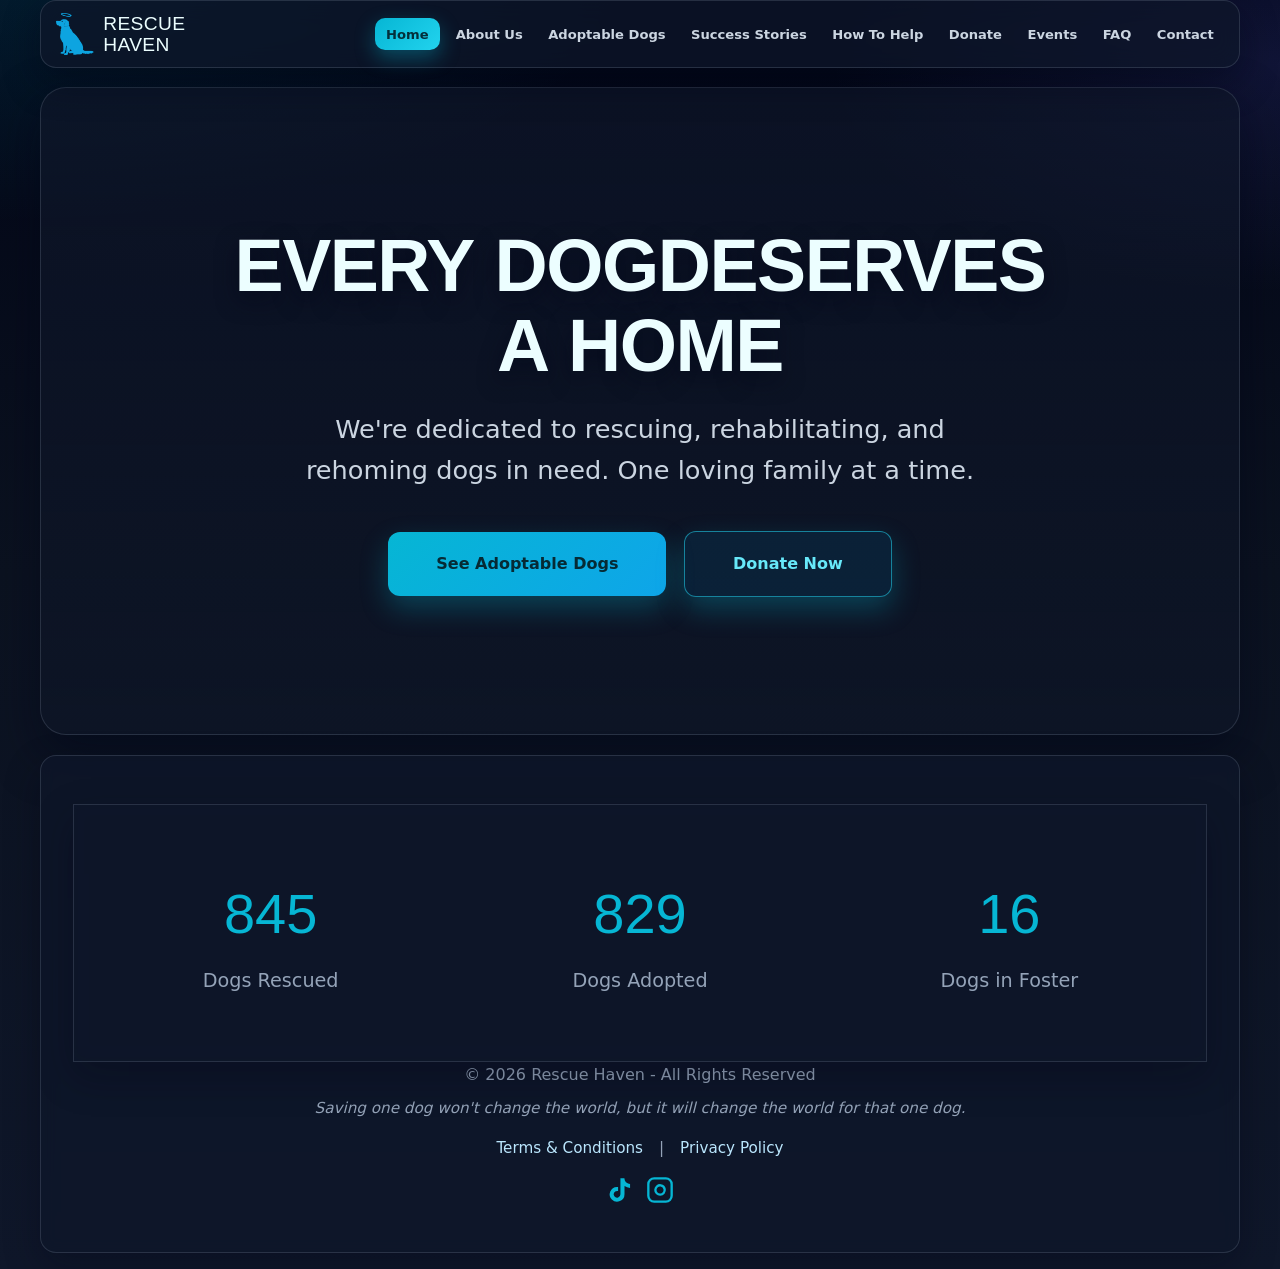
<file: index.html>
<!DOCTYPE html>
<html lang="en">
<head>
  <meta charset="UTF-8">
  <meta name="viewport" content="width=device-width, initial-scale=1.0">
  <title>Rescue Haven</title>
  <link rel="stylesheet" href="style.css?v=20260327">
</head>
<body>
  <header>
    
  <nav>
    <a href="index.html" class="logo">
      <img src="images/logo.png" alt="RESCUE HAVEN" class="logo-img"><span class="logo-text"><span class="logo-line">RESCUE</span><span class="logo-line">HAVEN</span></span>
    </a>
    <button type="button" class="burger-btn" aria-label="Open menu" aria-expanded="false">
      <span></span><span></span><span></span>
    </button>
    <div class="nav-links">
      
          <a href="index.html" class="active">
            Home
          </a>
        
          <a href="about.html" >
            About Us
          </a>
        
          <a href="adoptable-dogs.html" >
            Adoptable Dogs
          </a>
        
          <a href="success-stories.html" >
            Success Stories
          </a>
        
          <a href="how-to-help.html" >
            How To Help
          </a>
        
          <a href="donate.html" >
            Donate
          </a>
        
          <a href="events.html" >
            Events
          </a>
        
          <a href="faq.html" >
            FAQ
          </a>
        
          <a href="contact.html" >
            Contact
          </a>
        
    </div>
  </nav>

  </header>

  
        <section class="hero" >
          <div class="hero-content">
            <h1>EVERY DOGDESERVES A HOME</h1>
            <p>We&#039;re dedicated to rescuing, rehabilitating, and rehoming dogs in need. One loving family at a time.</p>
            <div class="page-content"></div>
            
              <div class="hero-buttons">
                
                  <a href="adoptable-dogs.html" class="btn ">
                    See Adoptable Dogs
                  </a>
                
                  <a href="donate.html" class="btn secondary-btn">
                    Donate Now
                  </a>
                
              </div>
            
          </div>
        </section>
      

  
  <footer class="footer-centered">
    
      <section class="stats">
        <div class="stats-grid">
          
            <div class="stat-item">
              <div class="stat">845</div>
              <div class="stat-label">Dogs Rescued</div>
            </div>
          
            <div class="stat-item">
              <div class="stat">829</div>
              <div class="stat-label">Dogs Adopted</div>
            </div>
          
            <div class="stat-item">
              <div class="stat">16</div>
              <div class="stat-label">Dogs in Foster</div>
            </div>
          
        </div>
      </section>
    
    <p>&copy; 2026 Rescue Haven - All Rights Reserved</p>
    <p class="footer-tagline">Saving one dog won&#039;t change the world, but it will change the world for that one dog.</p>
    
    <div class="footer-links">
      <a href="terms.html">Terms &amp; Conditions</a> | <a href="privacy.html">Privacy Policy</a>
    </div>
    
      <div class="footer-social">
        <a href="https://tiktok.com/@rescuehaven" target="_blank" rel="noopener" class="footer-social-a" title="tiktok"><svg xmlns="http://www.w3.org/2000/svg" width="24" height="24" viewBox="0 0 24 24" fill="currentColor" aria-hidden="true"><path d="M19.59 6.69a4.83 4.83 0 0 1-3.77-4.25V2h-3.45v13.67a2.89 2.89 0 0 1-5.2 1.74 2.89 2.89 0 0 1 2.31-4.64 2.93 2.93 0 0 1 .88.13V9.4a6.84 6.84 0 0 0-1-.05A6.33 6.33 0 0 0 5 20.1a6.34 6.34 0 0 0 10.86-4.43v-7a8.16 8.16 0 0 0 4.77 1.52v-3.4a4.85 4.85 0 0 1-1-.1z"/></svg></a><a href="https://instagram.com/rescuehaven" target="_blank" rel="noopener" class="footer-social-a" title="instagram"><svg xmlns="http://www.w3.org/2000/svg" width="24" height="24" viewBox="0 0 24 24" fill="none" stroke="currentColor" stroke-width="2" aria-hidden="true"><rect x="2" y="2" width="20" height="20" rx="5" ry="5"/><path d="M16 11.37A4 4 0 1 1 12.63 8 4 4 0 0 1 16 11.37z"/><line x1="17.5" y1="6.5" x2="17.51" y2="6.5"/></svg></a>
      </div>
    
  </footer>

  <script>
  (function() {
    var btn = document.querySelector('.burger-btn');
    var links = document.querySelector('.nav-links');
    if (btn && links) {
      btn.addEventListener('click', function() {
        var open = links.classList.toggle('nav-open');
        btn.setAttribute('aria-expanded', open ? 'true' : 'false');
        btn.setAttribute('aria-label', open ? 'Close menu' : 'Open menu');
      });
      links.querySelectorAll('a').forEach(function(a) {
        a.addEventListener('click', function() {
          links.classList.remove('nav-open');
          btn.setAttribute('aria-expanded', 'false');
          btn.setAttribute('aria-label', 'Open menu');
        });
      });
    }
  })();
  </script>
</body>
</html>
</file>
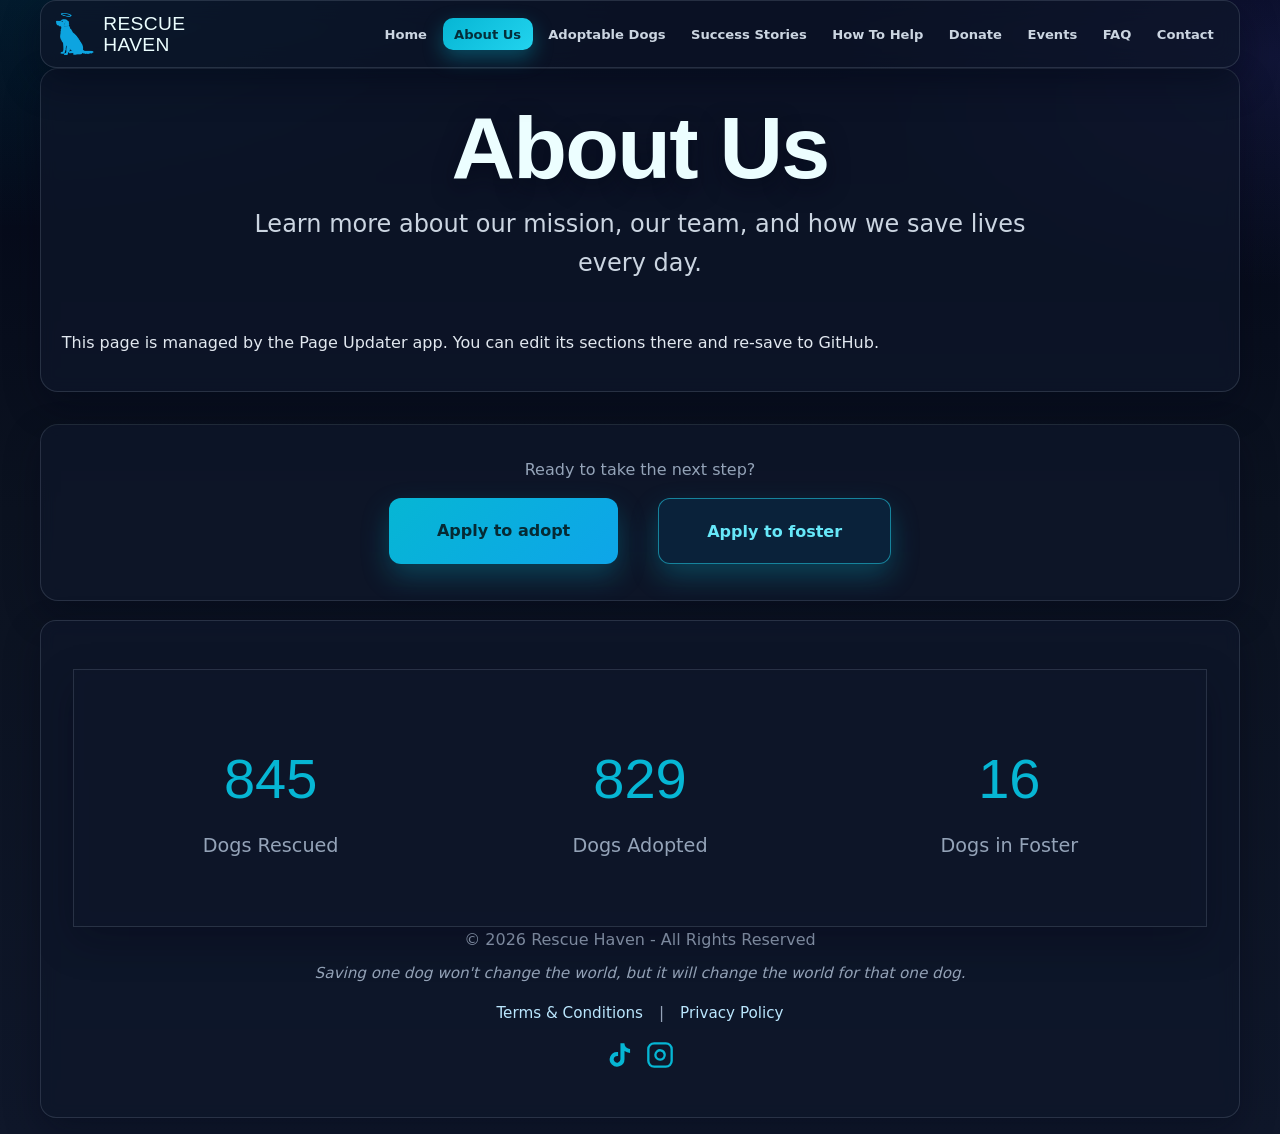
<file: about.html>
<!DOCTYPE html>
<html lang="en">
<head>
  <meta charset="UTF-8">
  <meta name="viewport" content="width=device-width, initial-scale=1.0">
  <title>Rescue Haven</title>
  <link rel="stylesheet" href="style.css?v=20260327">
</head>
<body>
  <header>
    
  <nav>
    <a href="index.html" class="logo">
      <img src="images/logo.png" alt="RESCUE HAVEN" class="logo-img"><span class="logo-text"><span class="logo-line">RESCUE</span><span class="logo-line">HAVEN</span></span>
    </a>
    <button type="button" class="burger-btn" aria-label="Open menu" aria-expanded="false">
      <span></span><span></span><span></span>
    </button>
    <div class="nav-links">
      
          <a href="index.html" >
            Home
          </a>
        
          <a href="about.html" class="active">
            About Us
          </a>
        
          <a href="adoptable-dogs.html" >
            Adoptable Dogs
          </a>
        
          <a href="success-stories.html" >
            Success Stories
          </a>
        
          <a href="how-to-help.html" >
            How To Help
          </a>
        
          <a href="donate.html" >
            Donate
          </a>
        
          <a href="events.html" >
            Events
          </a>
        
          <a href="faq.html" >
            FAQ
          </a>
        
          <a href="contact.html" >
            Contact
          </a>
        
    </div>
  </nav>

  </header>

  
      <section class="page-container">
        <h1 class="page-title">About Us</h1>
        <p class="page-subtitle">Learn more about our mission, our team, and how we save lives every day.</p>
        <div class="page-content"><p>This page is managed by the Page Updater app. You can edit its sections there and re-save to GitHub.</p></div>
        
        
        
        
        
      </section>
    
  <section class="page-container application-links-section" style="margin-top: 2rem; padding-top: 2rem; border-top: 1px solid var(--gray); text-align: center;">
    <p style="margin-bottom: 1rem; color: var(--text-muted);">Ready to take the next step?</p>
    <div class="application-links-buttons" style="display: flex; flex-wrap: wrap; gap: 1rem; justify-content: center;">
      <a href="adoption-application.html" class="btn">Apply to adopt</a>
      <a href="foster-application.html" class="btn secondary-btn">Apply to foster</a>
    </div>
  </section>

  
  <footer class="footer-centered">
    
      <section class="stats">
        <div class="stats-grid">
          
            <div class="stat-item">
              <div class="stat">845</div>
              <div class="stat-label">Dogs Rescued</div>
            </div>
          
            <div class="stat-item">
              <div class="stat">829</div>
              <div class="stat-label">Dogs Adopted</div>
            </div>
          
            <div class="stat-item">
              <div class="stat">16</div>
              <div class="stat-label">Dogs in Foster</div>
            </div>
          
        </div>
      </section>
    
    <p>&copy; 2026 Rescue Haven - All Rights Reserved</p>
    <p class="footer-tagline">Saving one dog won&#039;t change the world, but it will change the world for that one dog.</p>
    
    <div class="footer-links">
      <a href="terms.html">Terms &amp; Conditions</a> | <a href="privacy.html">Privacy Policy</a>
    </div>
    
      <div class="footer-social">
        <a href="https://tiktok.com/@rescuehaven" target="_blank" rel="noopener" class="footer-social-a" title="tiktok"><svg xmlns="http://www.w3.org/2000/svg" width="24" height="24" viewBox="0 0 24 24" fill="currentColor" aria-hidden="true"><path d="M19.59 6.69a4.83 4.83 0 0 1-3.77-4.25V2h-3.45v13.67a2.89 2.89 0 0 1-5.2 1.74 2.89 2.89 0 0 1 2.31-4.64 2.93 2.93 0 0 1 .88.13V9.4a6.84 6.84 0 0 0-1-.05A6.33 6.33 0 0 0 5 20.1a6.34 6.34 0 0 0 10.86-4.43v-7a8.16 8.16 0 0 0 4.77 1.52v-3.4a4.85 4.85 0 0 1-1-.1z"/></svg></a><a href="https://instagram.com/rescuehaven" target="_blank" rel="noopener" class="footer-social-a" title="instagram"><svg xmlns="http://www.w3.org/2000/svg" width="24" height="24" viewBox="0 0 24 24" fill="none" stroke="currentColor" stroke-width="2" aria-hidden="true"><rect x="2" y="2" width="20" height="20" rx="5" ry="5"/><path d="M16 11.37A4 4 0 1 1 12.63 8 4 4 0 0 1 16 11.37z"/><line x1="17.5" y1="6.5" x2="17.51" y2="6.5"/></svg></a>
      </div>
    
  </footer>

  <script>
  (function() {
    var btn = document.querySelector('.burger-btn');
    var links = document.querySelector('.nav-links');
    if (btn && links) {
      btn.addEventListener('click', function() {
        var open = links.classList.toggle('nav-open');
        btn.setAttribute('aria-expanded', open ? 'true' : 'false');
        btn.setAttribute('aria-label', open ? 'Close menu' : 'Open menu');
      });
      links.querySelectorAll('a').forEach(function(a) {
        a.addEventListener('click', function() {
          links.classList.remove('nav-open');
          btn.setAttribute('aria-expanded', 'false');
          btn.setAttribute('aria-label', 'Open menu');
        });
      });
    }
  })();
  </script>
</body>
</html>
</file>
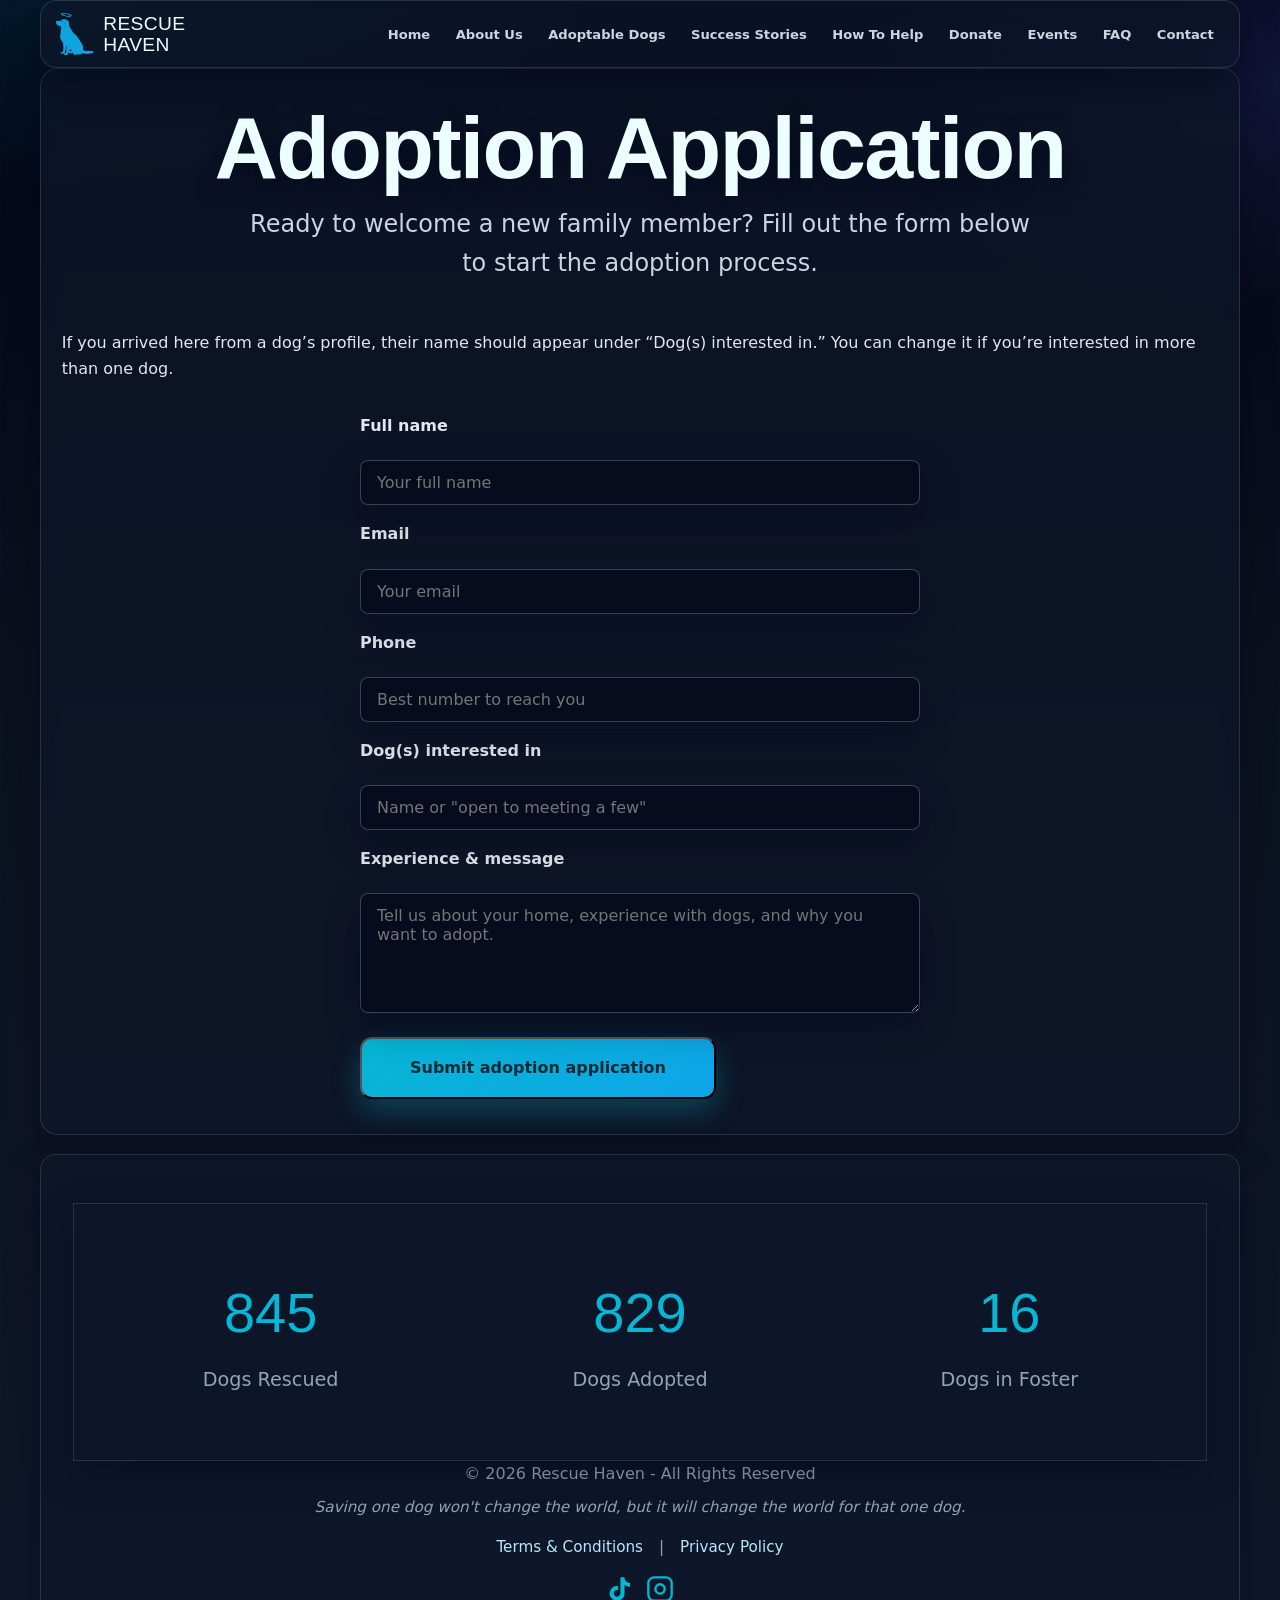
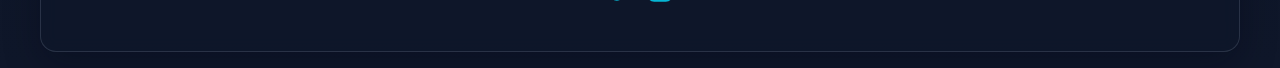
<file: adoption-application.html>
<!DOCTYPE html>
<html lang="en">
<head>
  <meta charset="UTF-8">
  <meta name="viewport" content="width=device-width, initial-scale=1.0">
  <title>Rescue Haven</title>
  <link rel="stylesheet" href="style.css?v=20260327">
</head>
<body>
  <header>
    
  <nav>
    <a href="index.html" class="logo">
      <img src="images/logo.png" alt="RESCUE HAVEN" class="logo-img"><span class="logo-text"><span class="logo-line">RESCUE</span><span class="logo-line">HAVEN</span></span>
    </a>
    <button type="button" class="burger-btn" aria-label="Open menu" aria-expanded="false">
      <span></span><span></span><span></span>
    </button>
    <div class="nav-links">
      
          <a href="index.html" >
            Home
          </a>
        
          <a href="about.html" >
            About Us
          </a>
        
          <a href="adoptable-dogs.html" >
            Adoptable Dogs
          </a>
        
          <a href="success-stories.html" >
            Success Stories
          </a>
        
          <a href="how-to-help.html" >
            How To Help
          </a>
        
          <a href="donate.html" >
            Donate
          </a>
        
          <a href="events.html" >
            Events
          </a>
        
          <a href="faq.html" >
            FAQ
          </a>
        
          <a href="contact.html" >
            Contact
          </a>
        
    </div>
  </nav>

  </header>

  
      <section class="page-container">
        <h1 class="page-title">Adoption Application</h1>
        <p class="page-subtitle">Ready to welcome a new family member? Fill out the form below to start the adoption process.</p>
        <div class="page-content"><p>If you arrived here from a dog’s profile, their name should appear under “Dog(s) interested in.” You can change it if you’re interested in more than one dog.</p></div>
        
        
<div class="contact-form-wrapper">
  <form class="contact-form" action="#" method="post" id="contact-form-demo" data-form-kind="contact">
    <label for="cf-name">Full name</label><input type="text" id="cf-name" name="name" placeholder="Your full name" required><label for="cf-email">Email</label><input type="email" id="cf-email" name="email" placeholder="Your email" required><label for="cf-phone">Phone</label><input type="tel" id="cf-phone" name="phone" placeholder="Best number to reach you"><label for="cf-dog">Dog(s) interested in</label><input type="text" id="cf-dog" name="dog" placeholder="Name or &quot;open to meeting a few&quot;"><label for="cf-experience">Experience &amp; message</label><textarea id="cf-experience" name="experience" placeholder="Tell us about your home, experience with dogs, and why you want to adopt." required rows="4"></textarea>
    <button type="submit" class="btn">Submit adoption application</button>
  </form>
  <p id="contact-form-demo-success" class="contact-form-success" style="display:none;">Thank you.</p>
  <script>(function(){ var f=document.getElementById('contact-form-demo'); var s=document.getElementById('contact-form-demo-success'); if(f&&s){ f.addEventListener('submit',function(e){ e.preventDefault(); f.style.display='none'; s.style.display='block'; }); } })();</script>
</div>
        
        
        
      </section>
    

  
  <footer class="footer-centered">
    
      <section class="stats">
        <div class="stats-grid">
          
            <div class="stat-item">
              <div class="stat">845</div>
              <div class="stat-label">Dogs Rescued</div>
            </div>
          
            <div class="stat-item">
              <div class="stat">829</div>
              <div class="stat-label">Dogs Adopted</div>
            </div>
          
            <div class="stat-item">
              <div class="stat">16</div>
              <div class="stat-label">Dogs in Foster</div>
            </div>
          
        </div>
      </section>
    
    <p>&copy; 2026 Rescue Haven - All Rights Reserved</p>
    <p class="footer-tagline">Saving one dog won&#039;t change the world, but it will change the world for that one dog.</p>
    
    <div class="footer-links">
      <a href="terms.html">Terms &amp; Conditions</a> | <a href="privacy.html">Privacy Policy</a>
    </div>
    
      <div class="footer-social">
        <a href="https://tiktok.com/@rescuehaven" target="_blank" rel="noopener" class="footer-social-a" title="tiktok"><svg xmlns="http://www.w3.org/2000/svg" width="24" height="24" viewBox="0 0 24 24" fill="currentColor" aria-hidden="true"><path d="M19.59 6.69a4.83 4.83 0 0 1-3.77-4.25V2h-3.45v13.67a2.89 2.89 0 0 1-5.2 1.74 2.89 2.89 0 0 1 2.31-4.64 2.93 2.93 0 0 1 .88.13V9.4a6.84 6.84 0 0 0-1-.05A6.33 6.33 0 0 0 5 20.1a6.34 6.34 0 0 0 10.86-4.43v-7a8.16 8.16 0 0 0 4.77 1.52v-3.4a4.85 4.85 0 0 1-1-.1z"/></svg></a><a href="https://instagram.com/rescuehaven" target="_blank" rel="noopener" class="footer-social-a" title="instagram"><svg xmlns="http://www.w3.org/2000/svg" width="24" height="24" viewBox="0 0 24 24" fill="none" stroke="currentColor" stroke-width="2" aria-hidden="true"><rect x="2" y="2" width="20" height="20" rx="5" ry="5"/><path d="M16 11.37A4 4 0 1 1 12.63 8 4 4 0 0 1 16 11.37z"/><line x1="17.5" y1="6.5" x2="17.51" y2="6.5"/></svg></a>
      </div>
    
  </footer>

  <script>
  (function() {
    var btn = document.querySelector('.burger-btn');
    var links = document.querySelector('.nav-links');
    if (btn && links) {
      btn.addEventListener('click', function() {
        var open = links.classList.toggle('nav-open');
        btn.setAttribute('aria-expanded', open ? 'true' : 'false');
        btn.setAttribute('aria-label', open ? 'Close menu' : 'Open menu');
      });
      links.querySelectorAll('a').forEach(function(a) {
        a.addEventListener('click', function() {
          links.classList.remove('nav-open');
          btn.setAttribute('aria-expanded', 'false');
          btn.setAttribute('aria-label', 'Open menu');
        });
      });
    }
  })();
  </script>
</body>
</html>
</file>
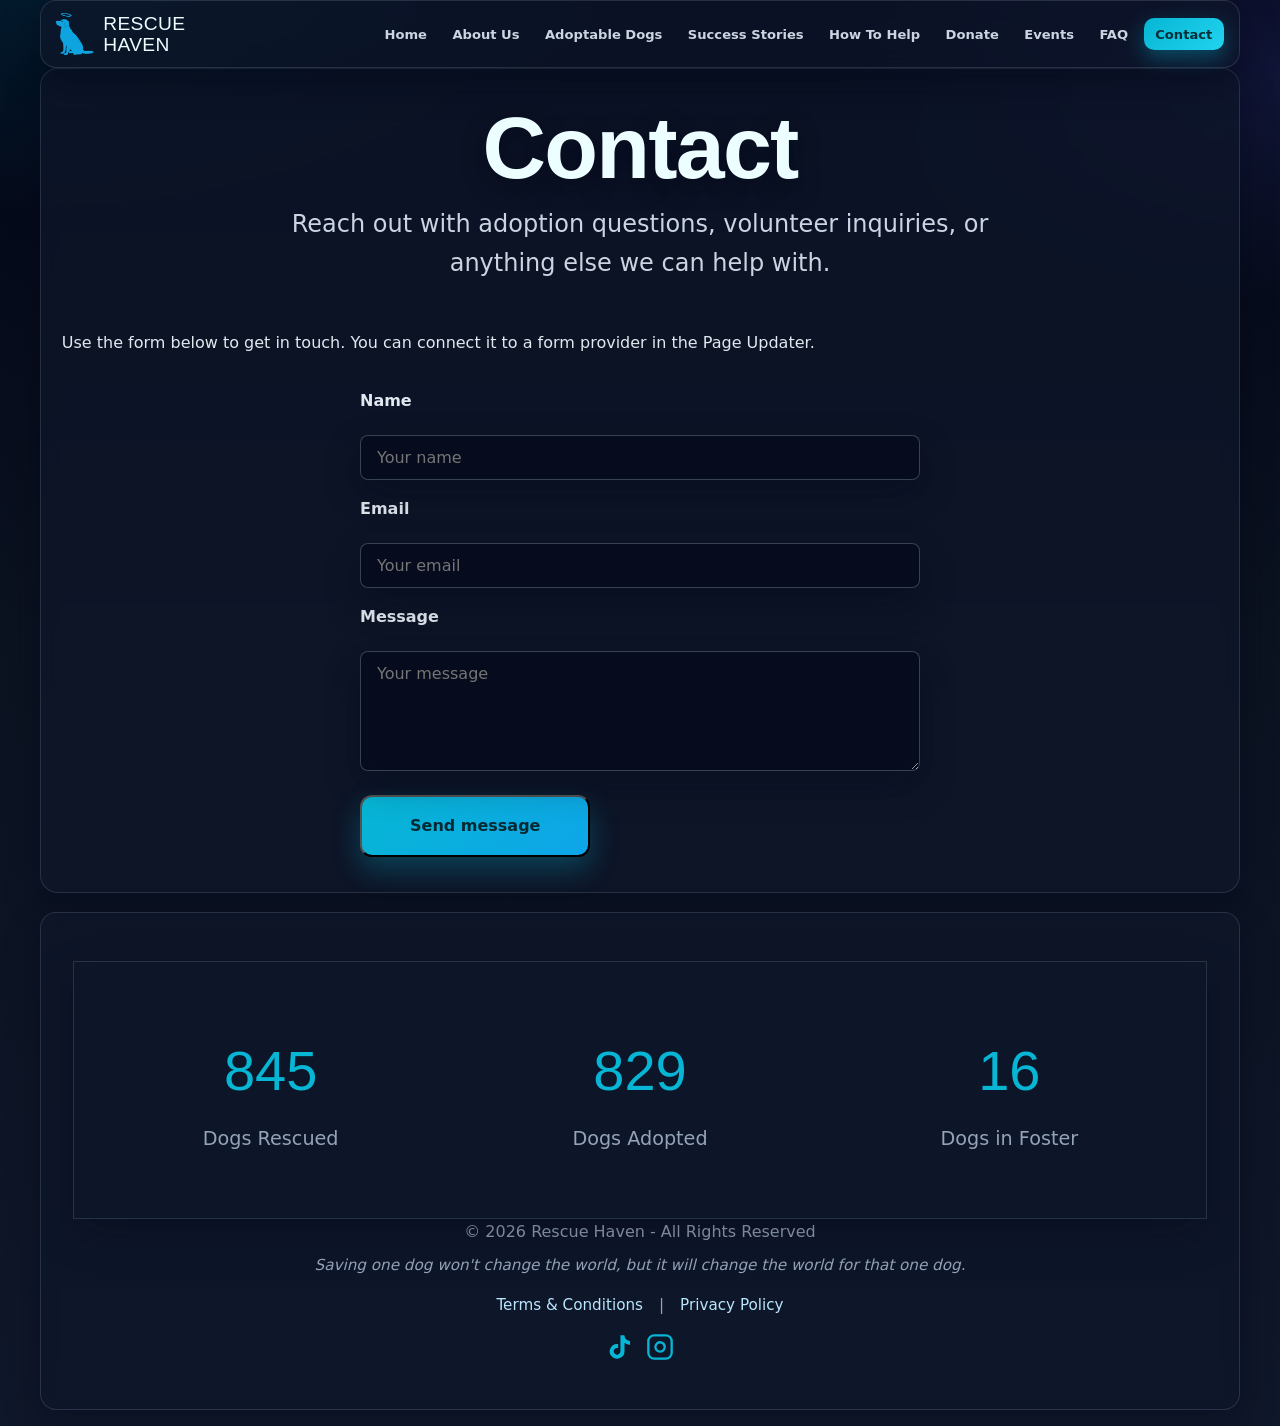
<file: contact.html>
<!DOCTYPE html>
<html lang="en">
<head>
  <meta charset="UTF-8">
  <meta name="viewport" content="width=device-width, initial-scale=1.0">
  <title>Rescue Haven</title>
  <link rel="stylesheet" href="style.css?v=20260327">
</head>
<body>
  <header>
    
  <nav>
    <a href="index.html" class="logo">
      <img src="images/logo.png" alt="RESCUE HAVEN" class="logo-img"><span class="logo-text"><span class="logo-line">RESCUE</span><span class="logo-line">HAVEN</span></span>
    </a>
    <button type="button" class="burger-btn" aria-label="Open menu" aria-expanded="false">
      <span></span><span></span><span></span>
    </button>
    <div class="nav-links">
      
          <a href="index.html" >
            Home
          </a>
        
          <a href="about.html" >
            About Us
          </a>
        
          <a href="adoptable-dogs.html" >
            Adoptable Dogs
          </a>
        
          <a href="success-stories.html" >
            Success Stories
          </a>
        
          <a href="how-to-help.html" >
            How To Help
          </a>
        
          <a href="donate.html" >
            Donate
          </a>
        
          <a href="events.html" >
            Events
          </a>
        
          <a href="faq.html" >
            FAQ
          </a>
        
          <a href="contact.html" class="active">
            Contact
          </a>
        
    </div>
  </nav>

  </header>

  
      <section class="page-container">
        <h1 class="page-title">Contact</h1>
        <p class="page-subtitle">Reach out with adoption questions, volunteer inquiries, or anything else we can help with.</p>
        <div class="page-content"><p>Use the form below to get in touch. You can connect it to a form provider in the Page Updater.</p></div>
        
        
<div class="contact-form-wrapper">
  <form class="contact-form" action="#" method="post" id="contact-form-demo" data-form-kind="contact">
    <label for="cf-name">Name</label><input type="text" id="cf-name" name="name" placeholder="Your name" required><label for="cf-email">Email</label><input type="email" id="cf-email" name="email" placeholder="Your email" required><label for="cf-message">Message</label><textarea id="cf-message" name="message" placeholder="Your message" required rows="4"></textarea>
    <button type="submit" class="btn">Send message</button>
  </form>
  <p id="contact-form-demo-success" class="contact-form-success" style="display:none;">Thank you.</p>
  <script>(function(){ var f=document.getElementById('contact-form-demo'); var s=document.getElementById('contact-form-demo-success'); if(f&&s){ f.addEventListener('submit',function(e){ e.preventDefault(); f.style.display='none'; s.style.display='block'; }); } })();</script>
</div>
        
        
        
      </section>
    

  
  <footer class="footer-centered">
    
      <section class="stats">
        <div class="stats-grid">
          
            <div class="stat-item">
              <div class="stat">845</div>
              <div class="stat-label">Dogs Rescued</div>
            </div>
          
            <div class="stat-item">
              <div class="stat">829</div>
              <div class="stat-label">Dogs Adopted</div>
            </div>
          
            <div class="stat-item">
              <div class="stat">16</div>
              <div class="stat-label">Dogs in Foster</div>
            </div>
          
        </div>
      </section>
    
    <p>&copy; 2026 Rescue Haven - All Rights Reserved</p>
    <p class="footer-tagline">Saving one dog won&#039;t change the world, but it will change the world for that one dog.</p>
    
    <div class="footer-links">
      <a href="terms.html">Terms &amp; Conditions</a> | <a href="privacy.html">Privacy Policy</a>
    </div>
    
      <div class="footer-social">
        <a href="https://tiktok.com/@rescuehaven" target="_blank" rel="noopener" class="footer-social-a" title="tiktok"><svg xmlns="http://www.w3.org/2000/svg" width="24" height="24" viewBox="0 0 24 24" fill="currentColor" aria-hidden="true"><path d="M19.59 6.69a4.83 4.83 0 0 1-3.77-4.25V2h-3.45v13.67a2.89 2.89 0 0 1-5.2 1.74 2.89 2.89 0 0 1 2.31-4.64 2.93 2.93 0 0 1 .88.13V9.4a6.84 6.84 0 0 0-1-.05A6.33 6.33 0 0 0 5 20.1a6.34 6.34 0 0 0 10.86-4.43v-7a8.16 8.16 0 0 0 4.77 1.52v-3.4a4.85 4.85 0 0 1-1-.1z"/></svg></a><a href="https://instagram.com/rescuehaven" target="_blank" rel="noopener" class="footer-social-a" title="instagram"><svg xmlns="http://www.w3.org/2000/svg" width="24" height="24" viewBox="0 0 24 24" fill="none" stroke="currentColor" stroke-width="2" aria-hidden="true"><rect x="2" y="2" width="20" height="20" rx="5" ry="5"/><path d="M16 11.37A4 4 0 1 1 12.63 8 4 4 0 0 1 16 11.37z"/><line x1="17.5" y1="6.5" x2="17.51" y2="6.5"/></svg></a>
      </div>
    
  </footer>

  <script>
  (function() {
    var btn = document.querySelector('.burger-btn');
    var links = document.querySelector('.nav-links');
    if (btn && links) {
      btn.addEventListener('click', function() {
        var open = links.classList.toggle('nav-open');
        btn.setAttribute('aria-expanded', open ? 'true' : 'false');
        btn.setAttribute('aria-label', open ? 'Close menu' : 'Open menu');
      });
      links.querySelectorAll('a').forEach(function(a) {
        a.addEventListener('click', function() {
          links.classList.remove('nav-open');
          btn.setAttribute('aria-expanded', 'false');
          btn.setAttribute('aria-label', 'Open menu');
        });
      });
    }
  })();
  </script>
</body>
</html>
</file>
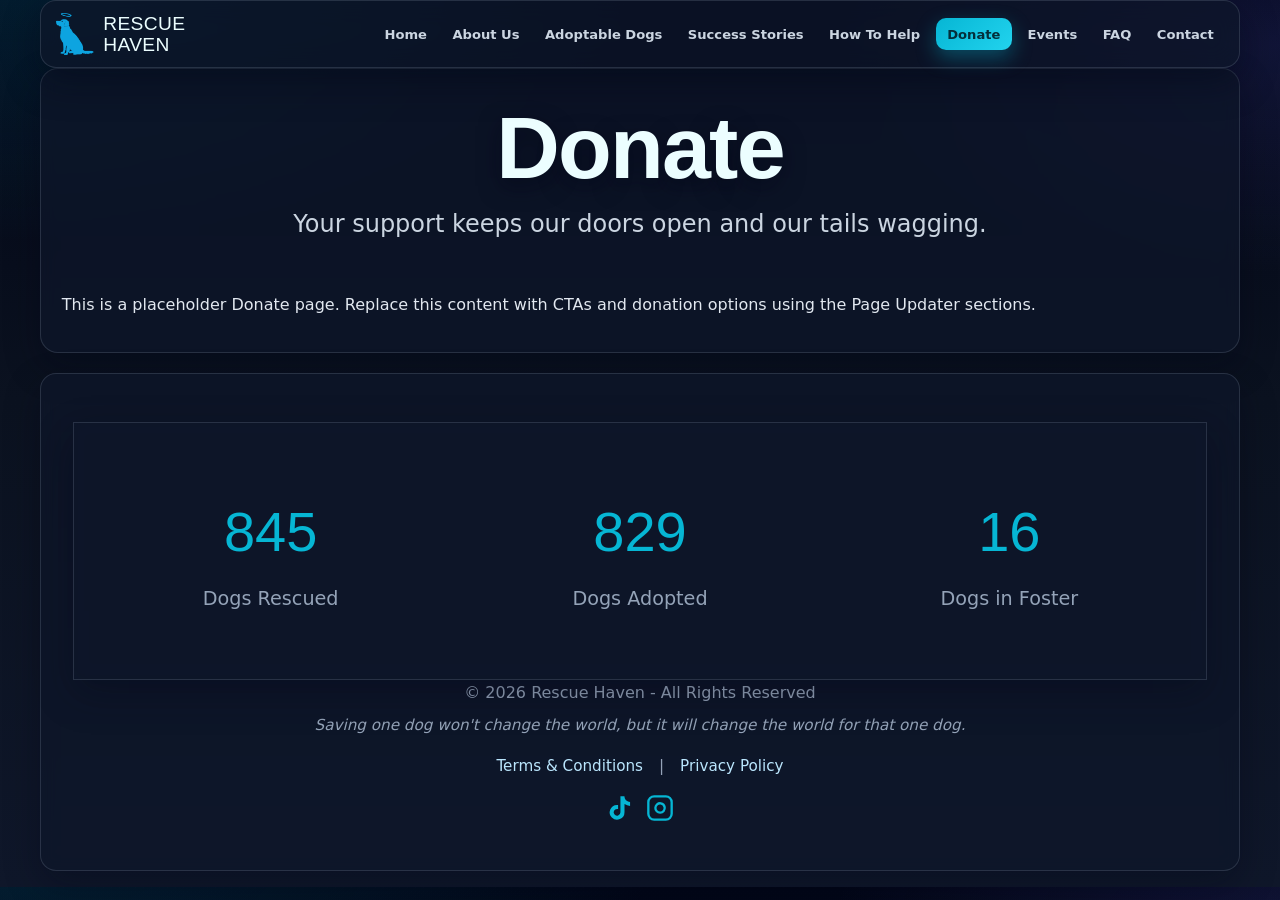
<file: donate.html>
<!DOCTYPE html>
<html lang="en">
<head>
  <meta charset="UTF-8">
  <meta name="viewport" content="width=device-width, initial-scale=1.0">
  <title>Rescue Haven</title>
  <link rel="stylesheet" href="style.css?v=20260327">
</head>
<body>
  <header>
    
  <nav>
    <a href="index.html" class="logo">
      <img src="images/logo.png" alt="RESCUE HAVEN" class="logo-img"><span class="logo-text"><span class="logo-line">RESCUE</span><span class="logo-line">HAVEN</span></span>
    </a>
    <button type="button" class="burger-btn" aria-label="Open menu" aria-expanded="false">
      <span></span><span></span><span></span>
    </button>
    <div class="nav-links">
      
          <a href="index.html" >
            Home
          </a>
        
          <a href="about.html" >
            About Us
          </a>
        
          <a href="adoptable-dogs.html" >
            Adoptable Dogs
          </a>
        
          <a href="success-stories.html" >
            Success Stories
          </a>
        
          <a href="how-to-help.html" >
            How To Help
          </a>
        
          <a href="donate.html" class="active">
            Donate
          </a>
        
          <a href="events.html" >
            Events
          </a>
        
          <a href="faq.html" >
            FAQ
          </a>
        
          <a href="contact.html" >
            Contact
          </a>
        
    </div>
  </nav>

  </header>

  
      <section class="page-container">
        <h1 class="page-title">Donate</h1>
        <p class="page-subtitle">Your support keeps our doors open and our tails wagging.</p>
        <div class="page-content"><p>This is a placeholder Donate page. Replace this content with CTAs and donation options using the Page Updater sections.</p></div>
        
        
        
        
        
      </section>
    

  
  <footer class="footer-centered">
    
      <section class="stats">
        <div class="stats-grid">
          
            <div class="stat-item">
              <div class="stat">845</div>
              <div class="stat-label">Dogs Rescued</div>
            </div>
          
            <div class="stat-item">
              <div class="stat">829</div>
              <div class="stat-label">Dogs Adopted</div>
            </div>
          
            <div class="stat-item">
              <div class="stat">16</div>
              <div class="stat-label">Dogs in Foster</div>
            </div>
          
        </div>
      </section>
    
    <p>&copy; 2026 Rescue Haven - All Rights Reserved</p>
    <p class="footer-tagline">Saving one dog won&#039;t change the world, but it will change the world for that one dog.</p>
    
    <div class="footer-links">
      <a href="terms.html">Terms &amp; Conditions</a> | <a href="privacy.html">Privacy Policy</a>
    </div>
    
      <div class="footer-social">
        <a href="https://tiktok.com/@rescuehaven" target="_blank" rel="noopener" class="footer-social-a" title="tiktok"><svg xmlns="http://www.w3.org/2000/svg" width="24" height="24" viewBox="0 0 24 24" fill="currentColor" aria-hidden="true"><path d="M19.59 6.69a4.83 4.83 0 0 1-3.77-4.25V2h-3.45v13.67a2.89 2.89 0 0 1-5.2 1.74 2.89 2.89 0 0 1 2.31-4.64 2.93 2.93 0 0 1 .88.13V9.4a6.84 6.84 0 0 0-1-.05A6.33 6.33 0 0 0 5 20.1a6.34 6.34 0 0 0 10.86-4.43v-7a8.16 8.16 0 0 0 4.77 1.52v-3.4a4.85 4.85 0 0 1-1-.1z"/></svg></a><a href="https://instagram.com/rescuehaven" target="_blank" rel="noopener" class="footer-social-a" title="instagram"><svg xmlns="http://www.w3.org/2000/svg" width="24" height="24" viewBox="0 0 24 24" fill="none" stroke="currentColor" stroke-width="2" aria-hidden="true"><rect x="2" y="2" width="20" height="20" rx="5" ry="5"/><path d="M16 11.37A4 4 0 1 1 12.63 8 4 4 0 0 1 16 11.37z"/><line x1="17.5" y1="6.5" x2="17.51" y2="6.5"/></svg></a>
      </div>
    
  </footer>

  <script>
  (function() {
    var btn = document.querySelector('.burger-btn');
    var links = document.querySelector('.nav-links');
    if (btn && links) {
      btn.addEventListener('click', function() {
        var open = links.classList.toggle('nav-open');
        btn.setAttribute('aria-expanded', open ? 'true' : 'false');
        btn.setAttribute('aria-label', open ? 'Close menu' : 'Open menu');
      });
      links.querySelectorAll('a').forEach(function(a) {
        a.addEventListener('click', function() {
          links.classList.remove('nav-open');
          btn.setAttribute('aria-expanded', 'false');
          btn.setAttribute('aria-label', 'Open menu');
        });
      });
    }
  })();
  </script>
</body>
</html>
</file>
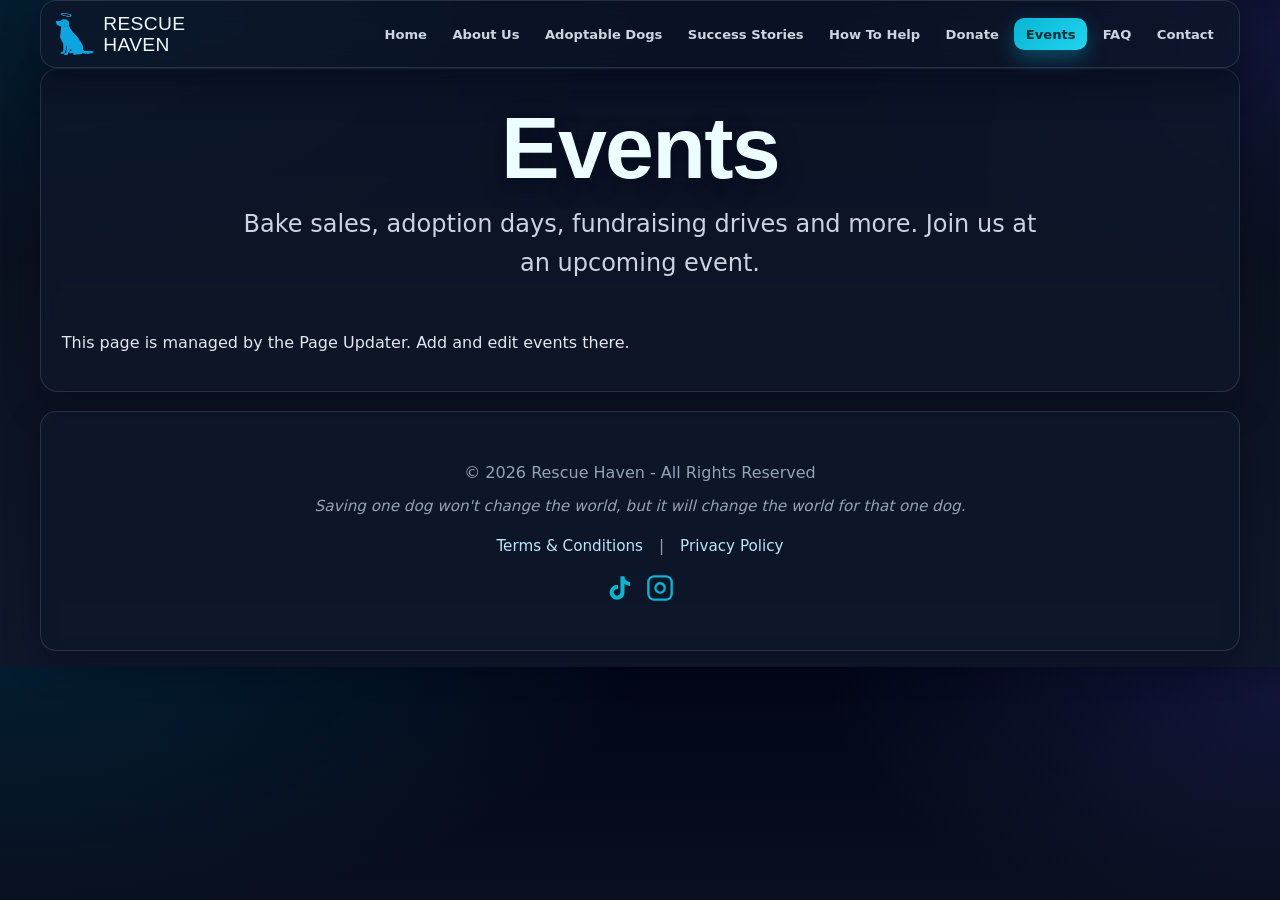
<file: events.html>
<!DOCTYPE html>
<html lang="en">
<head>
  <meta charset="UTF-8">
  <meta name="viewport" content="width=device-width, initial-scale=1.0">
  <title>Rescue Haven</title>
  <link rel="stylesheet" href="style.css?v=20260327">
</head>
<body>
  <header>
    
  <nav>
    <a href="index.html" class="logo">
      <img src="images/logo.png" alt="RESCUE HAVEN" class="logo-img"><span class="logo-text"><span class="logo-line">RESCUE</span><span class="logo-line">HAVEN</span></span>
    </a>
    <button type="button" class="burger-btn" aria-label="Open menu" aria-expanded="false">
      <span></span><span></span><span></span>
    </button>
    <div class="nav-links">
      
          <a href="index.html" >
            Home
          </a>
        
          <a href="about.html" >
            About Us
          </a>
        
          <a href="adoptable-dogs.html" >
            Adoptable Dogs
          </a>
        
          <a href="success-stories.html" >
            Success Stories
          </a>
        
          <a href="how-to-help.html" >
            How To Help
          </a>
        
          <a href="donate.html" >
            Donate
          </a>
        
          <a href="events.html" class="active">
            Events
          </a>
        
          <a href="faq.html" >
            FAQ
          </a>
        
          <a href="contact.html" >
            Contact
          </a>
        
    </div>
  </nav>

  </header>

  
      <section class="page-container">
        <h1 class="page-title">Events</h1>
        <p class="page-subtitle">Bake sales, adoption days, fundraising drives and more. Join us at an upcoming event.</p>
        <div class="page-content"><p>This page is managed by the Page Updater. Add and edit events there.</p></div>
        
        
        
        
        
      </section>
    

  
  <footer class="footer-centered">
    
    <p>&copy; 2026 Rescue Haven - All Rights Reserved</p>
    <p class="footer-tagline">Saving one dog won&#039;t change the world, but it will change the world for that one dog.</p>
    
    <div class="footer-links">
      <a href="terms.html">Terms &amp; Conditions</a> | <a href="privacy.html">Privacy Policy</a>
    </div>
    
      <div class="footer-social">
        <a href="https://tiktok.com/@rescuehaven" target="_blank" rel="noopener" class="footer-social-a" title="tiktok"><svg xmlns="http://www.w3.org/2000/svg" width="24" height="24" viewBox="0 0 24 24" fill="currentColor" aria-hidden="true"><path d="M19.59 6.69a4.83 4.83 0 0 1-3.77-4.25V2h-3.45v13.67a2.89 2.89 0 0 1-5.2 1.74 2.89 2.89 0 0 1 2.31-4.64 2.93 2.93 0 0 1 .88.13V9.4a6.84 6.84 0 0 0-1-.05A6.33 6.33 0 0 0 5 20.1a6.34 6.34 0 0 0 10.86-4.43v-7a8.16 8.16 0 0 0 4.77 1.52v-3.4a4.85 4.85 0 0 1-1-.1z"/></svg></a><a href="https://instagram.com/rescuehaven" target="_blank" rel="noopener" class="footer-social-a" title="instagram"><svg xmlns="http://www.w3.org/2000/svg" width="24" height="24" viewBox="0 0 24 24" fill="none" stroke="currentColor" stroke-width="2" aria-hidden="true"><rect x="2" y="2" width="20" height="20" rx="5" ry="5"/><path d="M16 11.37A4 4 0 1 1 12.63 8 4 4 0 0 1 16 11.37z"/><line x1="17.5" y1="6.5" x2="17.51" y2="6.5"/></svg></a>
      </div>
    
  </footer>

  <script>
  (function() {
    var btn = document.querySelector('.burger-btn');
    var links = document.querySelector('.nav-links');
    if (btn && links) {
      btn.addEventListener('click', function() {
        var open = links.classList.toggle('nav-open');
        btn.setAttribute('aria-expanded', open ? 'true' : 'false');
        btn.setAttribute('aria-label', open ? 'Close menu' : 'Open menu');
      });
      links.querySelectorAll('a').forEach(function(a) {
        a.addEventListener('click', function() {
          links.classList.remove('nav-open');
          btn.setAttribute('aria-expanded', 'false');
          btn.setAttribute('aria-label', 'Open menu');
        });
      });
    }
  })();
  </script>
</body>
</html>
</file>
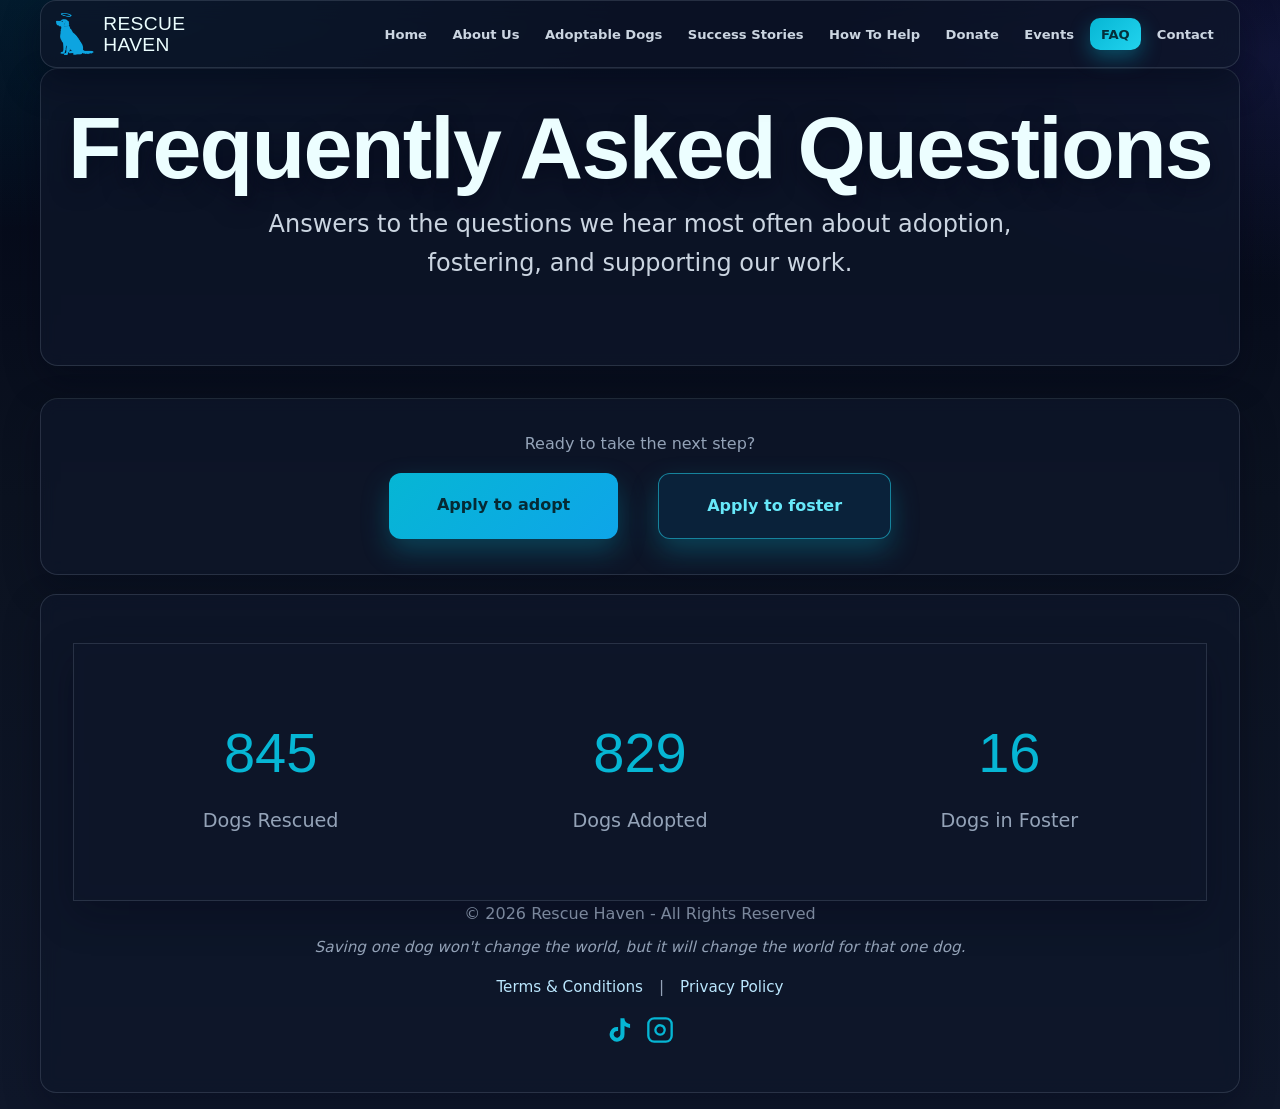
<file: faq.html>
<!DOCTYPE html>
<html lang="en">
<head>
  <meta charset="UTF-8">
  <meta name="viewport" content="width=device-width, initial-scale=1.0">
  <title>Rescue Haven</title>
  <link rel="stylesheet" href="style.css?v=20260327">
</head>
<body>
  <header>
    
  <nav>
    <a href="index.html" class="logo">
      <img src="images/logo.png" alt="RESCUE HAVEN" class="logo-img"><span class="logo-text"><span class="logo-line">RESCUE</span><span class="logo-line">HAVEN</span></span>
    </a>
    <button type="button" class="burger-btn" aria-label="Open menu" aria-expanded="false">
      <span></span><span></span><span></span>
    </button>
    <div class="nav-links">
      
          <a href="index.html" >
            Home
          </a>
        
          <a href="about.html" >
            About Us
          </a>
        
          <a href="adoptable-dogs.html" >
            Adoptable Dogs
          </a>
        
          <a href="success-stories.html" >
            Success Stories
          </a>
        
          <a href="how-to-help.html" >
            How To Help
          </a>
        
          <a href="donate.html" >
            Donate
          </a>
        
          <a href="events.html" >
            Events
          </a>
        
          <a href="faq.html" class="active">
            FAQ
          </a>
        
          <a href="contact.html" >
            Contact
          </a>
        
    </div>
  </nav>

  </header>

  
      <section class="page-container">
        <h1 class="page-title">Frequently Asked Questions</h1>
        <p class="page-subtitle">Answers to the questions we hear most often about adoption, fostering, and supporting our work.</p>
        <div class="page-content"></div>
        
        
        
        
        
      </section>
    
  <section class="page-container application-links-section" style="margin-top: 2rem; padding-top: 2rem; border-top: 1px solid var(--gray); text-align: center;">
    <p style="margin-bottom: 1rem; color: var(--text-muted);">Ready to take the next step?</p>
    <div class="application-links-buttons" style="display: flex; flex-wrap: wrap; gap: 1rem; justify-content: center;">
      <a href="adoption-application.html" class="btn">Apply to adopt</a>
      <a href="foster-application.html" class="btn secondary-btn">Apply to foster</a>
    </div>
  </section>

  
  <footer class="footer-centered">
    
      <section class="stats">
        <div class="stats-grid">
          
            <div class="stat-item">
              <div class="stat">845</div>
              <div class="stat-label">Dogs Rescued</div>
            </div>
          
            <div class="stat-item">
              <div class="stat">829</div>
              <div class="stat-label">Dogs Adopted</div>
            </div>
          
            <div class="stat-item">
              <div class="stat">16</div>
              <div class="stat-label">Dogs in Foster</div>
            </div>
          
        </div>
      </section>
    
    <p>&copy; 2026 Rescue Haven - All Rights Reserved</p>
    <p class="footer-tagline">Saving one dog won&#039;t change the world, but it will change the world for that one dog.</p>
    
    <div class="footer-links">
      <a href="terms.html">Terms &amp; Conditions</a> | <a href="privacy.html">Privacy Policy</a>
    </div>
    
      <div class="footer-social">
        <a href="https://tiktok.com/@rescuehaven" target="_blank" rel="noopener" class="footer-social-a" title="tiktok"><svg xmlns="http://www.w3.org/2000/svg" width="24" height="24" viewBox="0 0 24 24" fill="currentColor" aria-hidden="true"><path d="M19.59 6.69a4.83 4.83 0 0 1-3.77-4.25V2h-3.45v13.67a2.89 2.89 0 0 1-5.2 1.74 2.89 2.89 0 0 1 2.31-4.64 2.93 2.93 0 0 1 .88.13V9.4a6.84 6.84 0 0 0-1-.05A6.33 6.33 0 0 0 5 20.1a6.34 6.34 0 0 0 10.86-4.43v-7a8.16 8.16 0 0 0 4.77 1.52v-3.4a4.85 4.85 0 0 1-1-.1z"/></svg></a><a href="https://instagram.com/rescuehaven" target="_blank" rel="noopener" class="footer-social-a" title="instagram"><svg xmlns="http://www.w3.org/2000/svg" width="24" height="24" viewBox="0 0 24 24" fill="none" stroke="currentColor" stroke-width="2" aria-hidden="true"><rect x="2" y="2" width="20" height="20" rx="5" ry="5"/><path d="M16 11.37A4 4 0 1 1 12.63 8 4 4 0 0 1 16 11.37z"/><line x1="17.5" y1="6.5" x2="17.51" y2="6.5"/></svg></a>
      </div>
    
  </footer>

  <script>
  (function() {
    var btn = document.querySelector('.burger-btn');
    var links = document.querySelector('.nav-links');
    if (btn && links) {
      btn.addEventListener('click', function() {
        var open = links.classList.toggle('nav-open');
        btn.setAttribute('aria-expanded', open ? 'true' : 'false');
        btn.setAttribute('aria-label', open ? 'Close menu' : 'Open menu');
      });
      links.querySelectorAll('a').forEach(function(a) {
        a.addEventListener('click', function() {
          links.classList.remove('nav-open');
          btn.setAttribute('aria-expanded', 'false');
          btn.setAttribute('aria-label', 'Open menu');
        });
      });
    }
  })();
  </script>
</body>
</html>
</file>
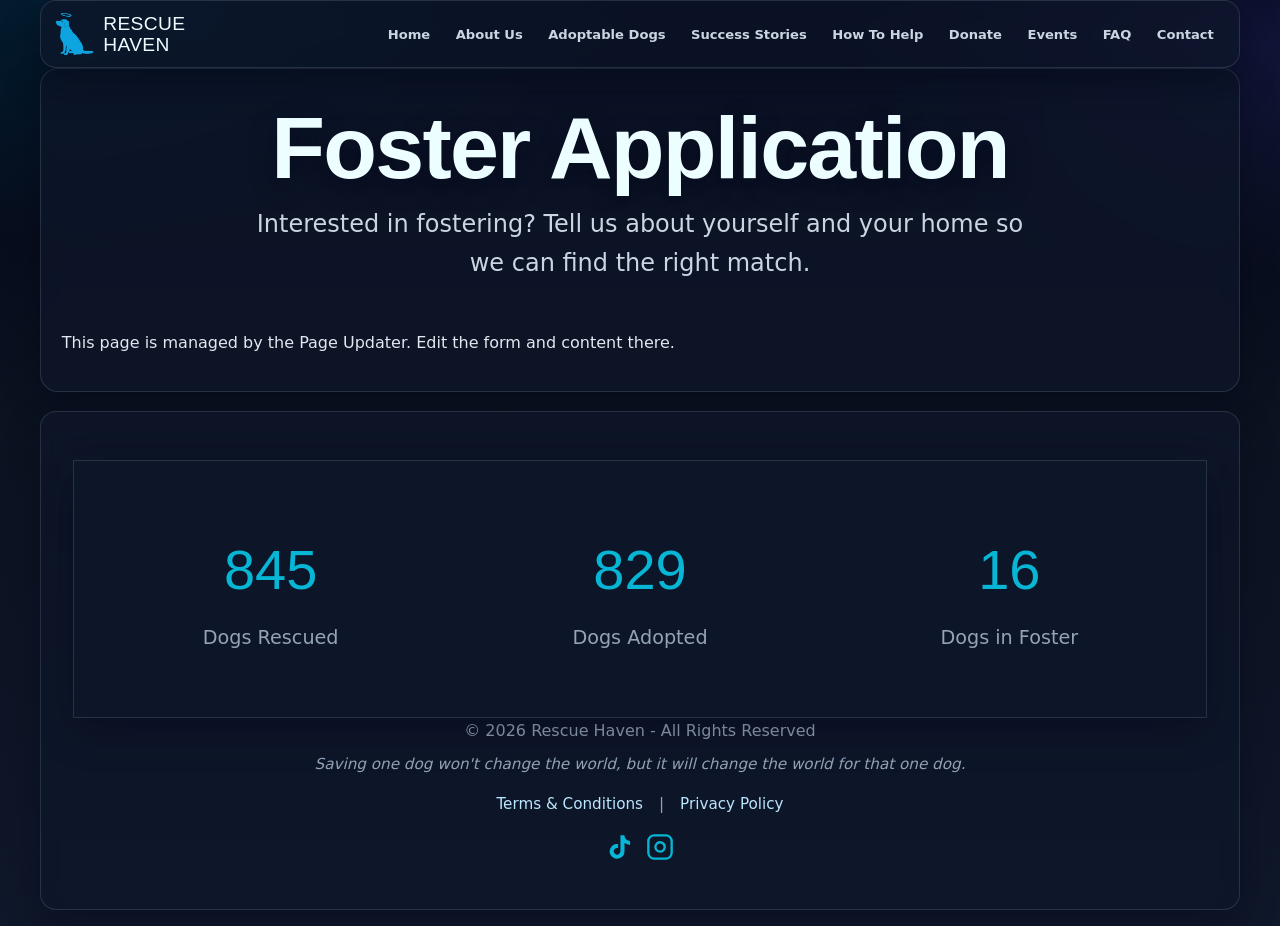
<file: foster-application.html>
<!DOCTYPE html>
<html lang="en">
<head>
  <meta charset="UTF-8">
  <meta name="viewport" content="width=device-width, initial-scale=1.0">
  <title>Rescue Haven</title>
  <link rel="stylesheet" href="style.css?v=20260327">
</head>
<body>
  <header>
    
  <nav>
    <a href="index.html" class="logo">
      <img src="images/logo.png" alt="RESCUE HAVEN" class="logo-img"><span class="logo-text"><span class="logo-line">RESCUE</span><span class="logo-line">HAVEN</span></span>
    </a>
    <button type="button" class="burger-btn" aria-label="Open menu" aria-expanded="false">
      <span></span><span></span><span></span>
    </button>
    <div class="nav-links">
      
          <a href="index.html" >
            Home
          </a>
        
          <a href="about.html" >
            About Us
          </a>
        
          <a href="adoptable-dogs.html" >
            Adoptable Dogs
          </a>
        
          <a href="success-stories.html" >
            Success Stories
          </a>
        
          <a href="how-to-help.html" >
            How To Help
          </a>
        
          <a href="donate.html" >
            Donate
          </a>
        
          <a href="events.html" >
            Events
          </a>
        
          <a href="faq.html" >
            FAQ
          </a>
        
          <a href="contact.html" >
            Contact
          </a>
        
    </div>
  </nav>

  </header>

  
      <section class="page-container">
        <h1 class="page-title">Foster Application</h1>
        <p class="page-subtitle">Interested in fostering? Tell us about yourself and your home so we can find the right match.</p>
        <div class="page-content"><p>This page is managed by the Page Updater. Edit the form and content there.</p></div>
        
        
        
        
        
      </section>
    

  
  <footer class="footer-centered">
    
      <section class="stats">
        <div class="stats-grid">
          
            <div class="stat-item">
              <div class="stat">845</div>
              <div class="stat-label">Dogs Rescued</div>
            </div>
          
            <div class="stat-item">
              <div class="stat">829</div>
              <div class="stat-label">Dogs Adopted</div>
            </div>
          
            <div class="stat-item">
              <div class="stat">16</div>
              <div class="stat-label">Dogs in Foster</div>
            </div>
          
        </div>
      </section>
    
    <p>&copy; 2026 Rescue Haven - All Rights Reserved</p>
    <p class="footer-tagline">Saving one dog won&#039;t change the world, but it will change the world for that one dog.</p>
    
    <div class="footer-links">
      <a href="terms.html">Terms &amp; Conditions</a> | <a href="privacy.html">Privacy Policy</a>
    </div>
    
      <div class="footer-social">
        <a href="https://tiktok.com/@rescuehaven" target="_blank" rel="noopener" class="footer-social-a" title="tiktok"><svg xmlns="http://www.w3.org/2000/svg" width="24" height="24" viewBox="0 0 24 24" fill="currentColor" aria-hidden="true"><path d="M19.59 6.69a4.83 4.83 0 0 1-3.77-4.25V2h-3.45v13.67a2.89 2.89 0 0 1-5.2 1.74 2.89 2.89 0 0 1 2.31-4.64 2.93 2.93 0 0 1 .88.13V9.4a6.84 6.84 0 0 0-1-.05A6.33 6.33 0 0 0 5 20.1a6.34 6.34 0 0 0 10.86-4.43v-7a8.16 8.16 0 0 0 4.77 1.52v-3.4a4.85 4.85 0 0 1-1-.1z"/></svg></a><a href="https://instagram.com/rescuehaven" target="_blank" rel="noopener" class="footer-social-a" title="instagram"><svg xmlns="http://www.w3.org/2000/svg" width="24" height="24" viewBox="0 0 24 24" fill="none" stroke="currentColor" stroke-width="2" aria-hidden="true"><rect x="2" y="2" width="20" height="20" rx="5" ry="5"/><path d="M16 11.37A4 4 0 1 1 12.63 8 4 4 0 0 1 16 11.37z"/><line x1="17.5" y1="6.5" x2="17.51" y2="6.5"/></svg></a>
      </div>
    
  </footer>

  <script>
  (function() {
    var btn = document.querySelector('.burger-btn');
    var links = document.querySelector('.nav-links');
    if (btn && links) {
      btn.addEventListener('click', function() {
        var open = links.classList.toggle('nav-open');
        btn.setAttribute('aria-expanded', open ? 'true' : 'false');
        btn.setAttribute('aria-label', open ? 'Close menu' : 'Open menu');
      });
      links.querySelectorAll('a').forEach(function(a) {
        a.addEventListener('click', function() {
          links.classList.remove('nav-open');
          btn.setAttribute('aria-expanded', 'false');
          btn.setAttribute('aria-label', 'Open menu');
        });
      });
    }
  })();
  </script>
</body>
</html>
</file>
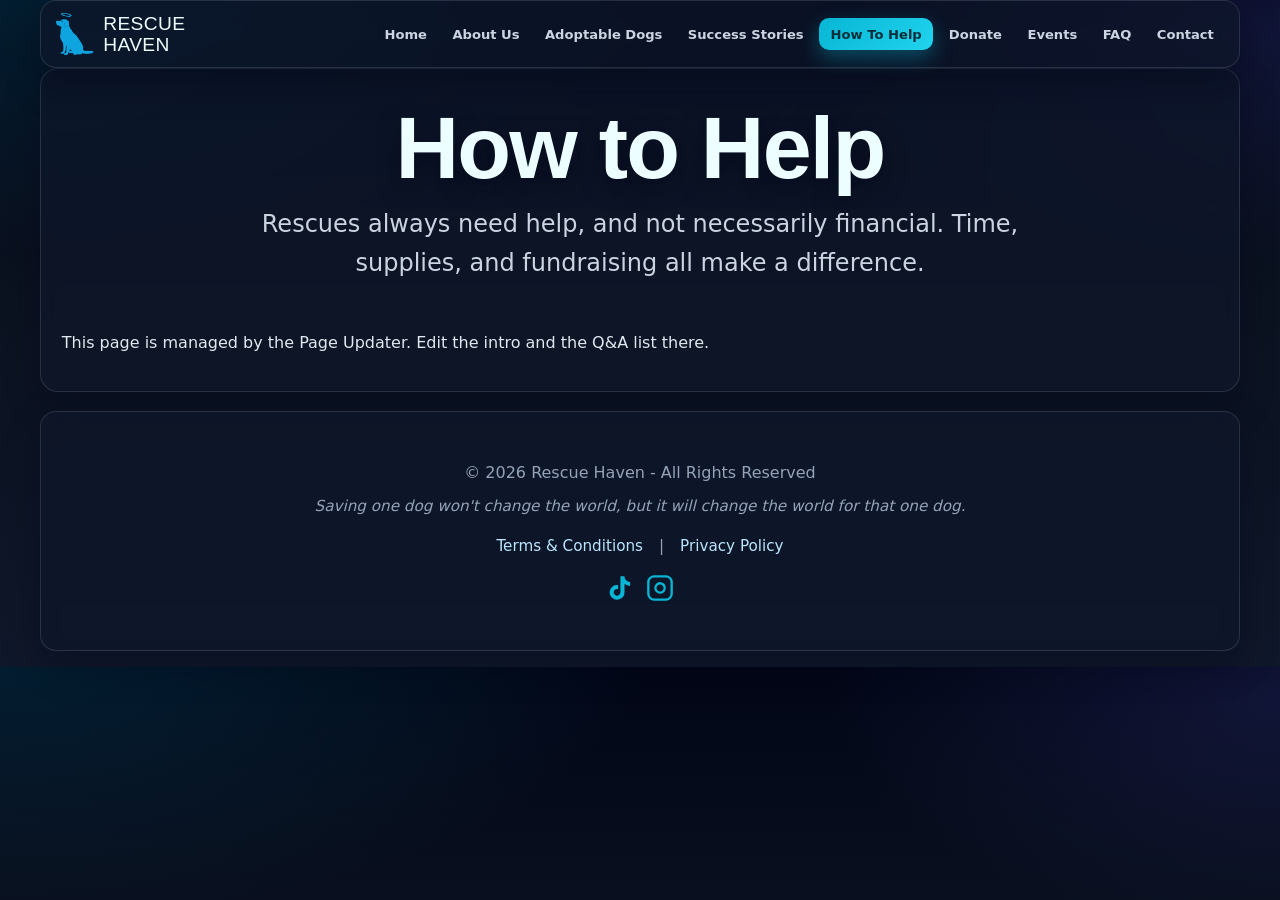
<file: how-to-help.html>
<!DOCTYPE html>
<html lang="en">
<head>
  <meta charset="UTF-8">
  <meta name="viewport" content="width=device-width, initial-scale=1.0">
  <title>Rescue Haven</title>
  <link rel="stylesheet" href="style.css?v=20260327">
</head>
<body>
  <header>
    
  <nav>
    <a href="index.html" class="logo">
      <img src="images/logo.png" alt="RESCUE HAVEN" class="logo-img"><span class="logo-text"><span class="logo-line">RESCUE</span><span class="logo-line">HAVEN</span></span>
    </a>
    <button type="button" class="burger-btn" aria-label="Open menu" aria-expanded="false">
      <span></span><span></span><span></span>
    </button>
    <div class="nav-links">
      
          <a href="index.html" >
            Home
          </a>
        
          <a href="about.html" >
            About Us
          </a>
        
          <a href="adoptable-dogs.html" >
            Adoptable Dogs
          </a>
        
          <a href="success-stories.html" >
            Success Stories
          </a>
        
          <a href="how-to-help.html" class="active">
            How To Help
          </a>
        
          <a href="donate.html" >
            Donate
          </a>
        
          <a href="events.html" >
            Events
          </a>
        
          <a href="faq.html" >
            FAQ
          </a>
        
          <a href="contact.html" >
            Contact
          </a>
        
    </div>
  </nav>

  </header>

  
      <section class="page-container">
        <h1 class="page-title">How to Help</h1>
        <p class="page-subtitle">Rescues always need help, and not necessarily financial. Time, supplies, and fundraising all make a difference.</p>
        <div class="page-content"><p>This page is managed by the Page Updater. Edit the intro and the Q&amp;A list there.</p></div>
        
        
        
        
        
      </section>
    

  
  <footer class="footer-centered">
    
    <p>&copy; 2026 Rescue Haven - All Rights Reserved</p>
    <p class="footer-tagline">Saving one dog won&#039;t change the world, but it will change the world for that one dog.</p>
    
    <div class="footer-links">
      <a href="terms.html">Terms &amp; Conditions</a> | <a href="privacy.html">Privacy Policy</a>
    </div>
    
      <div class="footer-social">
        <a href="https://tiktok.com/@rescuehaven" target="_blank" rel="noopener" class="footer-social-a" title="tiktok"><svg xmlns="http://www.w3.org/2000/svg" width="24" height="24" viewBox="0 0 24 24" fill="currentColor" aria-hidden="true"><path d="M19.59 6.69a4.83 4.83 0 0 1-3.77-4.25V2h-3.45v13.67a2.89 2.89 0 0 1-5.2 1.74 2.89 2.89 0 0 1 2.31-4.64 2.93 2.93 0 0 1 .88.13V9.4a6.84 6.84 0 0 0-1-.05A6.33 6.33 0 0 0 5 20.1a6.34 6.34 0 0 0 10.86-4.43v-7a8.16 8.16 0 0 0 4.77 1.52v-3.4a4.85 4.85 0 0 1-1-.1z"/></svg></a><a href="https://instagram.com/rescuehaven" target="_blank" rel="noopener" class="footer-social-a" title="instagram"><svg xmlns="http://www.w3.org/2000/svg" width="24" height="24" viewBox="0 0 24 24" fill="none" stroke="currentColor" stroke-width="2" aria-hidden="true"><rect x="2" y="2" width="20" height="20" rx="5" ry="5"/><path d="M16 11.37A4 4 0 1 1 12.63 8 4 4 0 0 1 16 11.37z"/><line x1="17.5" y1="6.5" x2="17.51" y2="6.5"/></svg></a>
      </div>
    
  </footer>

  <script>
  (function() {
    var btn = document.querySelector('.burger-btn');
    var links = document.querySelector('.nav-links');
    if (btn && links) {
      btn.addEventListener('click', function() {
        var open = links.classList.toggle('nav-open');
        btn.setAttribute('aria-expanded', open ? 'true' : 'false');
        btn.setAttribute('aria-label', open ? 'Close menu' : 'Open menu');
      });
      links.querySelectorAll('a').forEach(function(a) {
        a.addEventListener('click', function() {
          links.classList.remove('nav-open');
          btn.setAttribute('aria-expanded', 'false');
          btn.setAttribute('aria-label', 'Open menu');
        });
      });
    }
  })();
  </script>
</body>
</html>
</file>
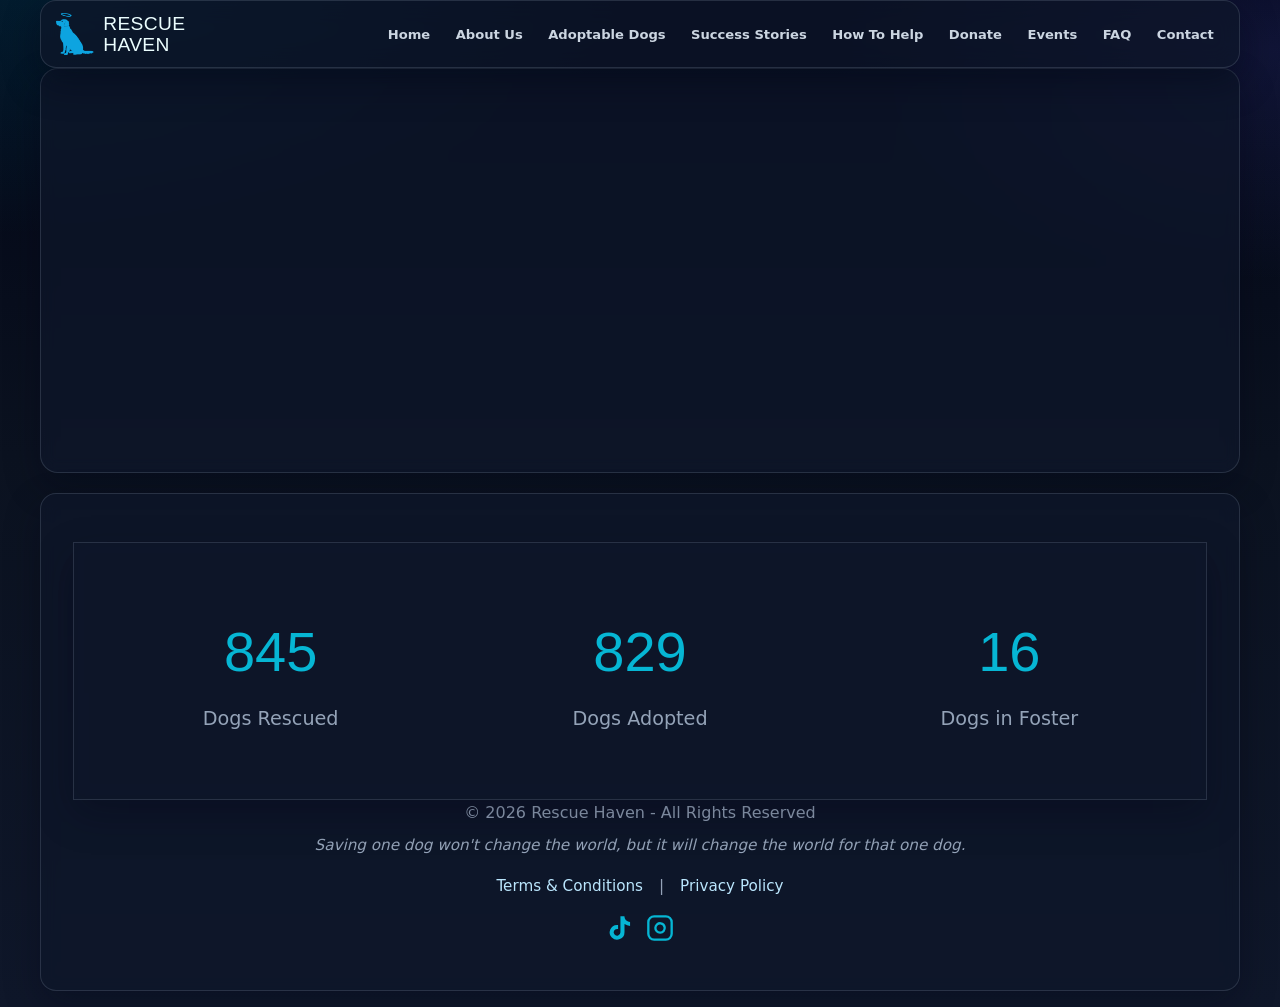
<file: privacy.html>
<!DOCTYPE html>
<html lang="en">
<head>
  <meta charset="UTF-8">
  <meta name="viewport" content="width=device-width, initial-scale=1.0">
  <title>Rescue Haven</title>
  <link rel="stylesheet" href="style.css?v=20260327">
</head>
<body>
  <header>
    
  <nav>
    <a href="index.html" class="logo">
      <img src="images/logo.png" alt="RESCUE HAVEN" class="logo-img"><span class="logo-text"><span class="logo-line">RESCUE</span><span class="logo-line">HAVEN</span></span>
    </a>
    <button type="button" class="burger-btn" aria-label="Open menu" aria-expanded="false">
      <span></span><span></span><span></span>
    </button>
    <div class="nav-links">
      
          <a href="index.html" >
            Home
          </a>
        
          <a href="about.html" >
            About Us
          </a>
        
          <a href="adoptable-dogs.html" >
            Adoptable Dogs
          </a>
        
          <a href="success-stories.html" >
            Success Stories
          </a>
        
          <a href="how-to-help.html" >
            How To Help
          </a>
        
          <a href="donate.html" >
            Donate
          </a>
        
          <a href="events.html" >
            Events
          </a>
        
          <a href="faq.html" >
            FAQ
          </a>
        
          <a href="contact.html" >
            Contact
          </a>
        
    </div>
  </nav>

  </header>

  
      <section class="page-container">
        
        
        <div class="page-content"><p>


  </p><p><br></p><p>
  </p><p><br></p><p>
  </p><p><br></p><p>
  </p><p><br></p><p>
  </p><p><br></p><p>
  </p><p><br></p><p>
  </p><p><br></p><p>


  </p><p><br></p><p>
  </p><p><br></p><p>

  </p><p><br></p><p>

  </p><p><br></p><p>
  </p><p><br></p><p>
  </p><p><br></p><p>



</p></div>
        
        
        
        
        
      </section>
    

  
  <footer class="footer-centered">
    
      <section class="stats">
        <div class="stats-grid">
          
            <div class="stat-item">
              <div class="stat">845</div>
              <div class="stat-label">Dogs Rescued</div>
            </div>
          
            <div class="stat-item">
              <div class="stat">829</div>
              <div class="stat-label">Dogs Adopted</div>
            </div>
          
            <div class="stat-item">
              <div class="stat">16</div>
              <div class="stat-label">Dogs in Foster</div>
            </div>
          
        </div>
      </section>
    
    <p>&copy; 2026 Rescue Haven - All Rights Reserved</p>
    <p class="footer-tagline">Saving one dog won&#039;t change the world, but it will change the world for that one dog.</p>
    
    <div class="footer-links">
      <a href="terms.html">Terms &amp; Conditions</a> | <a href="privacy.html">Privacy Policy</a>
    </div>
    
      <div class="footer-social">
        <a href="https://tiktok.com/@rescuehaven" target="_blank" rel="noopener" class="footer-social-a" title="tiktok"><svg xmlns="http://www.w3.org/2000/svg" width="24" height="24" viewBox="0 0 24 24" fill="currentColor" aria-hidden="true"><path d="M19.59 6.69a4.83 4.83 0 0 1-3.77-4.25V2h-3.45v13.67a2.89 2.89 0 0 1-5.2 1.74 2.89 2.89 0 0 1 2.31-4.64 2.93 2.93 0 0 1 .88.13V9.4a6.84 6.84 0 0 0-1-.05A6.33 6.33 0 0 0 5 20.1a6.34 6.34 0 0 0 10.86-4.43v-7a8.16 8.16 0 0 0 4.77 1.52v-3.4a4.85 4.85 0 0 1-1-.1z"/></svg></a><a href="https://instagram.com/rescuehaven" target="_blank" rel="noopener" class="footer-social-a" title="instagram"><svg xmlns="http://www.w3.org/2000/svg" width="24" height="24" viewBox="0 0 24 24" fill="none" stroke="currentColor" stroke-width="2" aria-hidden="true"><rect x="2" y="2" width="20" height="20" rx="5" ry="5"/><path d="M16 11.37A4 4 0 1 1 12.63 8 4 4 0 0 1 16 11.37z"/><line x1="17.5" y1="6.5" x2="17.51" y2="6.5"/></svg></a>
      </div>
    
  </footer>

  <script>
  (function() {
    var btn = document.querySelector('.burger-btn');
    var links = document.querySelector('.nav-links');
    if (btn && links) {
      btn.addEventListener('click', function() {
        var open = links.classList.toggle('nav-open');
        btn.setAttribute('aria-expanded', open ? 'true' : 'false');
        btn.setAttribute('aria-label', open ? 'Close menu' : 'Open menu');
      });
      links.querySelectorAll('a').forEach(function(a) {
        a.addEventListener('click', function() {
          links.classList.remove('nav-open');
          btn.setAttribute('aria-expanded', 'false');
          btn.setAttribute('aria-label', 'Open menu');
        });
      });
    }
  })();
  </script>
</body>
</html>
</file>
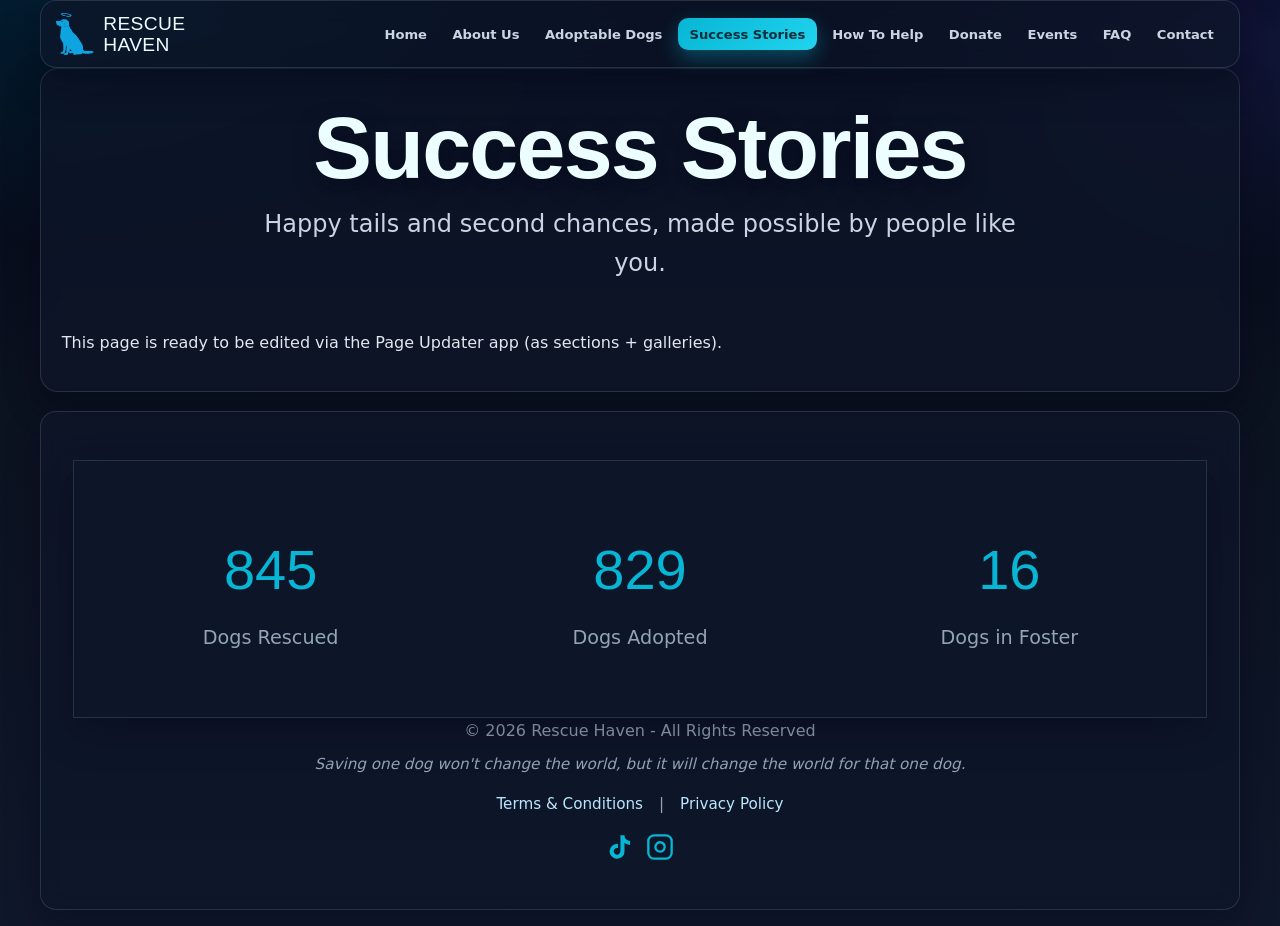
<file: success-stories.html>
<!DOCTYPE html>
<html lang="en">
<head>
  <meta charset="UTF-8">
  <meta name="viewport" content="width=device-width, initial-scale=1.0">
  <title>Rescue Haven</title>
  <link rel="stylesheet" href="style.css?v=20260327">
</head>
<body>
  <header>
    
  <nav>
    <a href="index.html" class="logo">
      <img src="images/logo.png" alt="RESCUE HAVEN" class="logo-img"><span class="logo-text"><span class="logo-line">RESCUE</span><span class="logo-line">HAVEN</span></span>
    </a>
    <button type="button" class="burger-btn" aria-label="Open menu" aria-expanded="false">
      <span></span><span></span><span></span>
    </button>
    <div class="nav-links">
      
          <a href="index.html" >
            Home
          </a>
        
          <a href="about.html" >
            About Us
          </a>
        
          <a href="adoptable-dogs.html" >
            Adoptable Dogs
          </a>
        
          <a href="success-stories.html" class="active">
            Success Stories
          </a>
        
          <a href="how-to-help.html" >
            How To Help
          </a>
        
          <a href="donate.html" >
            Donate
          </a>
        
          <a href="events.html" >
            Events
          </a>
        
          <a href="faq.html" >
            FAQ
          </a>
        
          <a href="contact.html" >
            Contact
          </a>
        
    </div>
  </nav>

  </header>

  
      <section class="page-container">
        <h1 class="page-title">Success Stories</h1>
        <p class="page-subtitle">Happy tails and second chances, made possible by people like you.</p>
        <div class="page-content"><p>This page is ready to be edited via the Page Updater app (as sections + galleries).</p></div>
        
        
        
        
        
      </section>
    

  
  <footer class="footer-centered">
    
      <section class="stats">
        <div class="stats-grid">
          
            <div class="stat-item">
              <div class="stat">845</div>
              <div class="stat-label">Dogs Rescued</div>
            </div>
          
            <div class="stat-item">
              <div class="stat">829</div>
              <div class="stat-label">Dogs Adopted</div>
            </div>
          
            <div class="stat-item">
              <div class="stat">16</div>
              <div class="stat-label">Dogs in Foster</div>
            </div>
          
        </div>
      </section>
    
    <p>&copy; 2026 Rescue Haven - All Rights Reserved</p>
    <p class="footer-tagline">Saving one dog won&#039;t change the world, but it will change the world for that one dog.</p>
    
    <div class="footer-links">
      <a href="terms.html">Terms &amp; Conditions</a> | <a href="privacy.html">Privacy Policy</a>
    </div>
    
      <div class="footer-social">
        <a href="https://tiktok.com/@rescuehaven" target="_blank" rel="noopener" class="footer-social-a" title="tiktok"><svg xmlns="http://www.w3.org/2000/svg" width="24" height="24" viewBox="0 0 24 24" fill="currentColor" aria-hidden="true"><path d="M19.59 6.69a4.83 4.83 0 0 1-3.77-4.25V2h-3.45v13.67a2.89 2.89 0 0 1-5.2 1.74 2.89 2.89 0 0 1 2.31-4.64 2.93 2.93 0 0 1 .88.13V9.4a6.84 6.84 0 0 0-1-.05A6.33 6.33 0 0 0 5 20.1a6.34 6.34 0 0 0 10.86-4.43v-7a8.16 8.16 0 0 0 4.77 1.52v-3.4a4.85 4.85 0 0 1-1-.1z"/></svg></a><a href="https://instagram.com/rescuehaven" target="_blank" rel="noopener" class="footer-social-a" title="instagram"><svg xmlns="http://www.w3.org/2000/svg" width="24" height="24" viewBox="0 0 24 24" fill="none" stroke="currentColor" stroke-width="2" aria-hidden="true"><rect x="2" y="2" width="20" height="20" rx="5" ry="5"/><path d="M16 11.37A4 4 0 1 1 12.63 8 4 4 0 0 1 16 11.37z"/><line x1="17.5" y1="6.5" x2="17.51" y2="6.5"/></svg></a>
      </div>
    
  </footer>

  <script>
  (function() {
    var btn = document.querySelector('.burger-btn');
    var links = document.querySelector('.nav-links');
    if (btn && links) {
      btn.addEventListener('click', function() {
        var open = links.classList.toggle('nav-open');
        btn.setAttribute('aria-expanded', open ? 'true' : 'false');
        btn.setAttribute('aria-label', open ? 'Close menu' : 'Open menu');
      });
      links.querySelectorAll('a').forEach(function(a) {
        a.addEventListener('click', function() {
          links.classList.remove('nav-open');
          btn.setAttribute('aria-expanded', 'false');
          btn.setAttribute('aria-label', 'Open menu');
        });
      });
    }
  })();
  </script>
</body>
</html>
</file>
<file: style.css>
:root {
  --black: #0F172A;
  --gold: #D4AF37;
  --gold-dark: #B8860B;
  --gray-dark: #1E293B;
  --gray: #334155;
  --text-light: #F1F5F9;
  --text-muted: #CBD5E1;
  --accent-red: #EF4444;
}

* {
  margin: 0;
  padding: 0;
  box-sizing: border-box;
}

body {
  font-family: 'Inter', system-ui, sans-serif;
  background: var(--black);
  color: var(--text-light);
  line-height: 1.6;
}

/* Header & Navigation */
header {
  background: linear-gradient(to bottom, var(--black), #0F172A);
  padding: 1.5rem 2rem;
  position: sticky;
  top: 0;
  z-index: 100;
  border-bottom: 1px solid var(--gray);
}

nav {
  max-width: 1200px;
  margin: 0 auto;
  display: flex;
  justify-content: space-between;
  align-items: center;
}

.logo {
  font-family: 'Bebas Neue', sans-serif;
  font-size: 2.8rem;
  color: var(--gold);
  text-decoration: none;
  letter-spacing: 0.05em;
  display: inline-flex;
  align-items: center;
  gap: 0.6rem;
}

.logo .logo-img {
  height: 2.2em;
  width: auto;
  object-fit: contain;
  align-self: center;
}

.logo .logo-text {
  display: flex;
  flex-direction: column;
  align-items: flex-start;
  line-height: 1.1;
}

.logo .logo-line {
  display: block;
}

.nav-links {
  display: flex;
  gap: 2.5rem;
}

.nav-links a {
  color: var(--text-light);
  text-decoration: none;
  font-weight: 500;
  font-size: 1.1rem;
  transition: color 0.3s;
  text-align: center;
}

.nav-links a:hover {
  color: var(--gold);
}

/* Burger menu (mobile) */
.burger-btn {
  display: none;
  flex-direction: column;
  justify-content: center;
  gap: 5px;
  width: 44px;
  height: 44px;
  padding: 10px;
  background: transparent;
  border: 1px solid var(--gray);
  border-radius: 8px;
  cursor: pointer;
  color: var(--gold);
  transition: background 0.2s, border-color 0.2s;
}

.burger-btn:hover {
  background: var(--gray-dark);
  border-color: var(--gold);
}

.burger-btn span {
  display: block;
  width: 22px;
  height: 2px;
  background: currentColor;
  border-radius: 1px;
  transition: transform 0.25s, opacity 0.25s;
}

.burger-btn[aria-expanded="true"] span:nth-child(1) {
  transform: translateY(7px) rotate(45deg);
}

.burger-btn[aria-expanded="true"] span:nth-child(2) {
  opacity: 0;
}

.burger-btn[aria-expanded="true"] span:nth-child(3) {
  transform: translateY(-7px) rotate(-45deg);
}

@media (max-width: 768px) {
  header {
    padding: 1rem 1.25rem;
  }

  nav {
    flex-wrap: wrap;
  }

  .burger-btn {
    display: flex;
    order: 2;
    margin-left: auto;
  }

  .logo {
    order: 1;
    font-size: 2.2rem;
  }

  .nav-links {
    display: none;
    order: 3;
    width: 100%;
    flex-direction: column;
    gap: 0;
    padding: 1rem 0;
    border-top: 1px solid var(--gray);
    margin-top: 0.75rem;
  }

  .nav-links.nav-open {
    display: flex;
  }

  .nav-links a {
    padding: 0.9rem 1.25rem;
    border-bottom: 1px solid var(--gray);
    font-size: 1.05rem;
  }

  .nav-links a:last-child {
    border-bottom: none;
  }
}

/* Hero Section */
.hero {
  background: linear-gradient(rgba(15,23,42,0.7), rgba(15,23,42,0.4)),
              url('https://images.unsplash.com/photo-1583511655857-d19b40a7a54e?ixlib=rb-4.0.3&auto=format&fit=crop&w=2340&q=80') center/cover no-repeat;
  min-height: 90vh;
  display: flex;
  align-items: center;
  justify-content: center;
  text-align: center;
  padding: 0 2rem;
}

.hero-content {
  max-width: 900px;
}

.hero h1 {
  font-family: 'Bebas Neue', sans-serif;
  font-size: 7rem;
  color: var(--gold);
  line-height: 0.95;
  margin-bottom: 1.5rem;
  text-shadow: 0 4px 15px rgba(0,0,0,0.6);
}

.hero p {
  font-size: 1.6rem;
  margin-bottom: 2.5rem;
  max-width: 700px;
  margin-left: auto;
  margin-right: auto;
  color: var(--text-light);
}

.hero-buttons {
  margin-top: 2rem;
}

.btn {
  display: inline-block;
  background: var(--gold);
  color: var(--black);
  font-family: 'Bebas Neue', sans-serif;
  font-size: 2rem;
  padding: 1.2rem 3rem;
  border-radius: 12px;
  text-decoration: none;
  transition: all 0.3s;
  box-shadow: 0 6px 20px rgba(212,175,55,0.3);
}

.btn:hover {
  background: var(--gold-dark);
  transform: translateY(-4px);
  box-shadow: 0 12px 30px rgba(212,175,55,0.4);
}

.secondary-btn {
  background: transparent;
  border: 2px solid var(--gold);
  color: var(--gold);
  margin-left: 1.5rem;
}

.secondary-btn:hover {
  background: var(--gold);
  color: var(--black);
}

/* Stats Section */
.stats {
  background: var(--gray-dark);
  padding: 4rem 2rem;
  text-align: center;
}

.stats-grid {
  max-width: 1200px;
  margin: 0 auto;
  display: grid;
  grid-template-columns: repeat(auto-fit, minmax(220px, 1fr));
  gap: 2.5rem;
}

.stat-item .stat {
  font-family: 'Bebas Neue', sans-serif;
  font-size: 3.5rem;
  color: var(--gold);
  margin-bottom: 0.5rem;
}

.stat-label {
  font-size: 1.2rem;
  color: var(--text-muted);
}

/* Footer */
footer {
  background: var(--black);
  padding: 3rem 2rem;
  color: var(--text-muted);
  border-top: 1px solid var(--gray);
}

footer.footer-centered {
  text-align: center;
}

.footer-tagline {
  margin-top: 0.5rem;
  font-size: 0.95rem;
  color: var(--text-muted);
  font-style: italic;
}

/* ──────────────────────────────────────────────── */
/* Adoptable Dogs Page Styles – added below         */

.page-container {
  max-width: 1200px;
  margin: 0 auto;
  padding: 2rem 1rem;
}

.page-title {
  font-family: 'Bebas Neue', sans-serif;
  font-size: 5.5rem;
  color: var(--gold);
  text-align: center;
  margin-bottom: 0.8rem;
  line-height: 1;
  text-shadow: 0 4px 15px rgba(0,0,0,0.6);
}

.page-subtitle {
  text-align: center;
  font-size: 1.5rem;
  color: var(--text-muted);
  margin-bottom: 3rem;
  max-width: 800px;
  margin-left: auto;
  margin-right: auto;
}

.filters {
  background: var(--gray-dark);
  padding: 1.5rem;
  border-radius: 12px;
  margin-bottom: 3rem;
  display: flex;
  flex-wrap: wrap;
  gap: 1rem;
  justify-content: center;
  border: 1px solid var(--gray);
}

.filters select,
.filters input {
  background: var(--black);
  color: var(--text-light);
  border: 1px solid var(--gray);
  padding: 0.9rem 1.2rem;
  border-radius: 8px;
  font-size: 1rem;
  min-width: 180px;
  cursor: pointer;
}

.filters button {
  background: var(--gold);
  color: var(--black);
  border: none;
  padding: 0.9rem 2rem;
  border-radius: 8px;
  font-family: 'Bebas Neue', sans-serif;
  font-size: 1.4rem;
  cursor: pointer;
  transition: all 0.3s;
}

.filters button:hover {
  background: var(--gold-dark);
  transform: translateY(-2px);
}

.dogs-grid {
  display: grid;
  grid-template-columns: repeat(auto-fill, minmax(320px, 1fr));
  gap: 2rem;
}

.dog-card {
  position: relative;
  background: var(--gray-dark);
  border-radius: 12px;
  overflow: hidden;
  border: 1px solid var(--gray);
  transition: all 0.3s ease;
  text-decoration: none;
  color: inherit;
  display: block;
  cursor: pointer;
}

.dog-card:hover {
  transform: translateY(-8px);
  box-shadow: 0 12px 30px rgba(212, 175, 85, 0.18);
  border-color: var(--gold);
}

.dog-card img {
  width: 100%;
  height: 300px;              /* slightly taller for safer crop */
  object-fit: cover;          /* keep aspect ratio, no stretch */
  object-position: center top;/* bias toward faces at top */
}

.status-ribbon {
  position: absolute;
  top: 0.9rem;
  left: -1.2rem;
  padding: 0.3rem 1.8rem;
  background: var(--gold);
  color: var(--black);
  font-family: 'Bebas Neue', sans-serif;
  font-size: 1.2rem;
  text-transform: uppercase;
  letter-spacing: 0.06em;
  transform: rotate(-45deg);
  transform-origin: left top;
  box-shadow: 0 6px 16px rgba(0,0,0,0.45);
}

.status-ribbon.status-available {
  background: #22C55E; /* green */
  color: #052e16;
}

.status-ribbon.status-adopted {
  background: #6B7280; /* gray */
  color: #020617;
}

.status-ribbon.status-rest {
  background: #F97316; /* orange */
  color: #02131c;
}

.status-ribbon.status-other {
  background: var(--gold);
  color: var(--black);
}

.status-ribbon.status-urgent {
  background: var(--accent-red);
  color: #fef2f2;
}

.status-ribbon.status-reserved {
  background: #6366F1; /* indigo */
  color: #e0e7ff;
}

.status-ribbon.status-trial {
  background: #0EA5E9; /* sky */
  color: #e0f2fe;
}

.status-ribbon.status-recovery {
  background: #EC4899; /* pink */
  color: #fdf2f8;
}

.status-ribbon.status-special {
  background: #FACC15; /* amber */
  color: #422006;
}

.card-content {
  padding: 1.5rem;
  text-align: center;
}

.card-content .badges {
  justify-content: center;
}

.dog-info {
  padding: 1.5rem;
  text-align: center;
}

.dog-info .badges {
  justify-content: center;
}

.card-name {
  font-family: 'Bebas Neue', sans-serif;
  font-size: 2.6rem;
  color: var(--gold);
  margin: 0 0 1.25rem;
  line-height: 1;
  text-transform: uppercase;
  letter-spacing: 0.02em;
}

.dog-card-actions {
  margin: 1rem 0 0;
}

.dog-card-more-btn {
  display: inline-block;
  padding: 0.5rem 1.25rem;
  background: var(--gold);
  color: var(--black);
  border-radius: 8px;
  font-weight: 600;
  font-size: 0.95rem;
  transition: background 0.2s, transform 0.2s;
}

.dog-card:hover .dog-card-more-btn {
  background: var(--gold-dark);
}

.badges {
  display: flex;
  flex-wrap: wrap;
  gap: 0.6rem;
  margin-bottom: 1rem;
}

.badge {
  background: var(--gray);
  color: var(--text-light);
  padding: 0.35rem 1rem;
  border-radius: 999px;
  font-size: 0.9rem;
  font-weight: 500;
}

.badge.age       { background: #3B82F6; }
.badge.size      { background: #8B5CF6; }
.badge.gender.male   { background: #60A5FA; }
.badge.gender.female { background: #F472B6; }
.badge.urgent    { background: var(--accent-red); color: white; }

.bio {
  font-size: 1.05rem;
  color: var(--text-muted);
  margin: 0 0 1.3rem;
}

/* Contact form (editable via Page Updater; can be wired to Formspree, Netlify Forms, etc.) */
.contact-form-wrapper {
  margin-top: 2rem;
  max-width: 560px;
  margin-left: auto;
  margin-right: auto;
}

.contact-form {
  display: flex;
  flex-direction: column;
  gap: 1rem;
}

.contact-form label {
  display: block;
  font-weight: 600;
  color: var(--text-light);
  margin-bottom: 0.35rem;
}

.contact-form input,
.contact-form textarea {
  width: 100%;
  padding: 0.75rem 1rem;
  background: var(--gray-dark);
  border: 1px solid var(--gray);
  border-radius: 8px;
  color: var(--text-light);
  font-family: inherit;
  font-size: 1rem;
}

.contact-form input:focus,
.contact-form textarea:focus {
  outline: none;
  border-color: var(--gold);
  box-shadow: 0 0 0 2px rgba(212, 175, 85, 0.2);
}

.contact-form textarea {
  min-height: 120px;
  resize: vertical;
}

.contact-form .btn {
  align-self: flex-start;
  margin-top: 0.5rem;
}

.contact-form-success {
  color: var(--gold);
  font-weight: 600;
  padding: 1rem 0;
}

.application-links-section {
  margin-top: 2rem;
  padding-top: 2rem;
  border-top: 1px solid var(--gray);
  text-align: center;
}

.application-links-buttons {
  display: flex;
  flex-wrap: wrap;
  gap: 1rem;
  justify-content: center;
}

.faq-list {
  max-width: 900px;
  margin: 0 auto;
}

.help-faq-list {
  margin-top: 0.5rem;
}

/* Events page */
.events-list {
  display: flex;
  flex-direction: column;
  gap: 1.25rem;
  max-width: 700px;
  margin: 0 auto;
}

.event-card {
  background: var(--gray-dark);
  border: 1px solid var(--gray);
  border-radius: 12px;
  padding: 1.25rem;
}

.event-date {
  font-size: 0.9rem;
  color: var(--gold);
  margin-bottom: 0.35rem;
}

.event-type {
  font-size: 0.85rem;
  color: var(--text-muted);
  text-transform: uppercase;
  letter-spacing: 0.04em;
  margin-bottom: 0.5rem;
}

.event-title {
  font-family: 'Bebas Neue', sans-serif;
  font-size: 1.6rem;
  color: var(--text-light);
  margin: 0 0 0.5rem;
  line-height: 1.2;
}

.event-description {
  font-size: 1rem;
  color: var(--text-muted);
  margin: 0;
  line-height: 1.5;
}

.faq-item + .faq-item {
  margin-top: 1rem;
}

.faq-question {
  width: 100%;
  display: flex;
  justify-content: space-between;
  align-items: center;
  background: var(--gray-dark);
  color: var(--text-light);
  padding: 0.9rem 1.2rem;
  border-radius: 10px;
  border: 1px solid var(--gray);
  font-family: 'Bebas Neue', sans-serif;
  font-size: 1.4rem;
  letter-spacing: 0.05em;
  text-transform: uppercase;
}

.faq-question .faq-arrow {
  font-size: 1.4rem;
}

.faq-answer {
  margin-top: 0.4rem;
  padding: 0.9rem 1.2rem 1.1rem;
  background: #020617;
  border-radius: 0 0 10px 10px;
  border-left: 1px solid var(--gray);
  border-right: 1px solid var(--gray);
  border-bottom: 1px solid var(--gray);
  font-size: 1rem;
  color: var(--text-muted);
}

.btn-meet {
  background: var(--gold);
  color: var(--black);
  padding: 0.8rem 1.6rem;
  border-radius: 8px;
  text-decoration: none;
  font-family: 'Bebas Neue', sans-serif;
  font-size: 1.4rem;
  display: inline-block;
  transition: all 0.3s;
}

.btn-meet:hover {
  background: var(--gold-dark);
  transform: translateY(-2px);
}

.no-results {
  text-align: center;
  padding: 5rem 1rem;
  font-size: 1.6rem;
  color: var(--text-muted);
}

.announcement-bar {
  background: #FACC15;
  color: #111827;
  text-align: center;
  padding: 0.7rem 1rem;
  font-family: 'Bebas Neue', sans-serif;
  letter-spacing: 0.08em;
  text-transform: uppercase;
  font-size: 1.1rem;
}

.ad-slot {
  width: 100%;
  max-width: 1200px;
  margin: 0.75rem auto;
  padding: 0 1rem;
}

.ad-card {
  display: block;
  border: 1px solid var(--gray);
  border-radius: 12px;
  overflow: hidden;
  background: var(--gray-dark);
}

.ad-card img {
  display: block;
  width: 100%;
  height: auto;
  max-height: 180px;
  object-fit: cover;
}

.footer-links {
  margin-top: 1rem;
  font-size: 0.95rem;
  display: flex;
  flex-wrap: wrap;
  justify-content: center;
  gap: 0.5rem 1rem;
}

.footer-links a {
  color: var(--text-muted);
  text-decoration: none;
}

.footer-links a:hover {
  color: var(--gold);
  text-decoration: underline;
}

.footer-social {
  margin-top: 1rem;
  display: flex;
  flex-wrap: wrap;
  gap: 0.75rem;
  align-items: center;
  justify-content: center;
}

.footer-social-a {
  display: inline-flex;
  align-items: center;
  justify-content: center;
  color: var(--gold);
  text-decoration: none;
  transition: opacity 0.2s;
}

.footer-social-a:hover {
  opacity: 0.85;
}

.footer-social-a svg {
  width: 28px;
  height: 28px;
  display: block;
}

/* Responsive adjustments */
@media (max-width: 768px) {
  .page-title {
    font-size: 4rem;
  }
  .page-subtitle {
    font-size: 1.3rem;
  }
  .filters {
    flex-direction: column;
    align-items: stretch;
  }
  .filters select,
  .filters input,
  .filters button {
    min-width: auto;
  }
}

.nav-links a.active {
  background: var(--gold);
  color: var(--black);
  font-family: 'Bebas Neue', sans-serif;
  font-size: 1.1rem;
  padding: 0.55rem 1.15rem;
  border-radius: 10px;
  text-transform: uppercase;
  letter-spacing: 0.05em;
  box-shadow: 0 6px 20px rgba(212,175,55,0.3);
  transition: all 0.3s;
  box-sizing: border-box;
}

.nav-links a.active:hover {
  background: var(--gold-dark);
  transform: translateY(-3px);
  box-shadow: 0 10px 25px rgba(212,175,55,0.4);
}
/* Modal Popup Styles */
.modal {
  display: none;
  position: fixed;
  inset: 0;
  background: rgba(15, 23, 42, 0.85); /* dark overlay matching theme */
  backdrop-filter: blur(4px);
  z-index: 1000;
  align-items: center;
  justify-content: center;
  opacity: 0;
  transition: opacity 0.4s ease;
}

.modal.show {
  display: flex;
  opacity: 1;
}

.modal-content {
  background: var(--gray-dark);
  border: 1px solid var(--gray);
  border-radius: 16px;
  width: 90%;
  max-width: 700px;
  max-height: 90vh;
  overflow-y: auto;
  position: relative;
  box-shadow: 0 20px 50px rgba(0,0,0,0.6);
  transform: scale(0.8);
  transition: transform 0.4s ease, opacity 0.4s ease;
}

.modal.show .modal-content {
  transform: scale(1);
}

.modal-close {
  position: absolute;
  top: 1rem;
  right: 1.5rem;
  background: transparent;
  border: none;
  color: var(--gold);
  font-size: 3rem;
  font-weight: bold;
  cursor: pointer;
  line-height: 1;
  transition: color 0.3s, transform 0.3s;
}

.modal-close:hover,
.modal-close:focus {
  color: var(--gold-dark);
  transform: rotate(90deg);
}

.modal-header {
  padding: 2rem 2rem 1rem;
  text-align: center;
  border-bottom: 1px solid var(--gray);
}

.modal-photo {
  width: 100%;
  max-height: 450px;
  object-fit: cover;
  object-position: center top;
  border-bottom: 1px solid var(--gray);
}

.modal-body {
  padding: 2rem;
}

.full-bio {
  font-size: 1.15rem;
  margin-bottom: 2rem;
  color: var(--text-light);
}

.details-grid {
  display: grid;
  grid-template-columns: auto 1fr;
  gap: 1rem 2rem;
  font-size: 1.1rem;
}

.details-label {
  font-weight: 600;
  color: var(--gold);
  text-align: right;
}

.details-value {
  color: var(--text-muted);
}

/* Responsive modal */
@media (max-width: 768px) {
  .modal-content {
    width: 95%;
    max-height: 95vh;
  }
  .modal-body {
    padding: 1.5rem;
  }
  .details-grid {
    grid-template-columns: 1fr;
    gap: 0.8rem;
  }
  .details-label {
    text-align: left;
  }
}

/* =========================================================
   PROTOTYPE CLIENT DEMO REBRAND (high-priority overrides)
   ========================================================= */
@import url('https://fonts.googleapis.com/css2?family=Plus+Jakarta+Sans:wght@400;500;600;700;800&family=Sora:wght@600;700;800&display=swap');

:root {
  --black: #0f172a;
  --gold: #06b6d4;
  --gold-dark: #0891b2;
  --gray-dark: #111827;
  --gray: #1f2937;
  --text-light: #e2e8f0;
  --text-muted: #94a3b8;
  --accent-red: #f43f5e;
}

body {
  font-family: 'Plus Jakarta Sans', system-ui, -apple-system, sans-serif;
  background:
    radial-gradient(1200px 520px at 0% -5%, rgba(6,182,212,0.15), transparent 55%),
    radial-gradient(900px 460px at 100% 5%, rgba(99,102,241,0.14), transparent 50%),
    linear-gradient(180deg, #020617 0%, #0b1220 45%, #0f172a 100%);
  color: var(--text-light);
}

header {
  position: sticky;
  top: 0;
  margin: 0 auto;
  width: min(1200px, calc(100% - 2rem));
  border-radius: 16px;
  border: 1px solid rgba(148,163,184,0.2);
  background: rgba(15,23,42,0.72);
  backdrop-filter: blur(12px);
  box-shadow: 0 14px 36px rgba(2, 6, 23, 0.45);
}

nav {
  max-width: none;
  gap: clamp(0.75rem, 2vw, 1.25rem);
  flex-wrap: wrap;
  row-gap: 0.5rem;
  align-items: center;
}

.logo {
  font-family: 'Sora', sans-serif;
  font-size: 1.45rem;
  color: #ecfeff;
  letter-spacing: 0.02em;
  flex-shrink: 0;
  min-width: 0;
  max-width: min(48vw, 20rem);
}

.nav-links {
  display: flex;
  align-items: center;
  justify-content: flex-end;
  flex-wrap: wrap;
  gap: 0.35rem 0.55rem;
  min-width: 0;
  flex: 1 1 auto;
  margin-left: auto;
}

.nav-links a {
  border-radius: 999px;
  padding: 0.45rem 0.95rem;
  font-size: 0.95rem;
  font-weight: 600;
  color: #cbd5e1;
}

.nav-links a:hover {
  color: #ecfeff;
  background: rgba(148,163,184,0.16);
}

.nav-links a.active {
  background: linear-gradient(135deg, #06b6d4 0%, #22d3ee 100%);
  color: #042f3a;
  font-family: 'Plus Jakarta Sans', system-ui, sans-serif;
  font-size: 0.95rem;
  padding: 0.45rem 0.95rem;
  text-transform: none;
  letter-spacing: 0;
  box-shadow: 0 8px 20px rgba(6, 182, 212, 0.35);
  box-sizing: border-box;
}

/* Rebrand block above sets `.nav-links { display: flex }` for all widths; restore collapsible menu on small screens */
@media (max-width: 768px) {
  header nav .nav-links:not(.nav-open) {
    display: none;
  }

  header nav .nav-links.nav-open {
    display: flex;
  }
}

.hero {
  border-radius: 26px;
  margin: 1.2rem auto 0;
  width: min(1200px, calc(100% - 2rem));
  min-height: 72vh;
  overflow: hidden;
  border: 1px solid rgba(148,163,184,0.2);
  box-shadow: 0 20px 48px rgba(2, 6, 23, 0.5);
}

.hero-content {
  max-width: 820px;
}

.hero h1,
.page-title {
  font-family: 'Sora', sans-serif;
  color: #ecfeff;
  text-transform: none;
  letter-spacing: -0.02em;
  text-shadow: 0 8px 22px rgba(2, 6, 23, 0.6);
}

.hero h1 {
  font-size: clamp(2.3rem, 6vw, 4.6rem);
  line-height: 1.08;
  word-spacing: 0.04em;
}

.hero p,
.page-subtitle,
.bio,
.event-description {
  color: #cbd5e1;
}

.btn,
.filters button,
.btn-meet {
  font-family: 'Plus Jakarta Sans', system-ui, sans-serif;
  text-transform: none;
  letter-spacing: 0;
  font-size: 1rem;
  font-weight: 700;
  border-radius: 12px;
  background: linear-gradient(135deg, #06b6d4 0%, #0ea5e9 100%);
  color: #062a34;
  box-shadow: 0 12px 28px rgba(6, 182, 212, 0.28);
}

.btn:hover,
.filters button:hover,
.btn-meet:hover {
  background: linear-gradient(135deg, #22d3ee 0%, #38bdf8 100%);
}

.secondary-btn {
  background: rgba(2, 132, 199, 0.12);
  border: 1px solid rgba(34, 211, 238, 0.55);
  color: #67e8f9;
}

.secondary-btn:hover {
  background: rgba(6, 182, 212, 0.25);
  color: #cffafe;
}

.hero-buttons {
  display: flex;
  flex-wrap: wrap;
  align-items: center;
  justify-content: center;
  gap: 0.85rem 1.1rem;
}

.hero-buttons .btn {
  margin: 0;
}

.stats,
.filters,
.dog-card,
.event-card,
.faq-question,
.modal-content,
.contact-form input,
.contact-form textarea,
.page-container,
footer {
  border: 1px solid rgba(148,163,184,0.2);
  background: rgba(15, 23, 42, 0.72);
  backdrop-filter: blur(8px);
  box-shadow: 0 14px 36px rgba(2, 6, 23, 0.32);
}

.page-container {
  border-radius: 18px;
  padding: 2.2rem 1.3rem;
}

.filters select,
.filters input,
.contact-form input,
.contact-form textarea {
  background: rgba(2, 6, 23, 0.55);
  border: 1px solid rgba(148,163,184,0.35);
}

.dog-card,
.event-card {
  border-radius: 16px;
}

.dog-card:hover {
  transform: translateY(-6px) scale(1.01);
  border-color: rgba(34, 211, 238, 0.7);
}

.status-ribbon {
  background: linear-gradient(135deg, #22d3ee 0%, #06b6d4 100%);
  color: #083344;
}

.announcement-bar {
  background: linear-gradient(90deg, #22d3ee 0%, #818cf8 100%);
  color: #082f49;
  font-family: 'Plus Jakarta Sans', system-ui, sans-serif;
  font-weight: 800;
  letter-spacing: 0.02em;
  text-transform: none;
}

.ad-slot {
  max-width: 1200px;
  margin: 1rem auto;
}

.ad-card {
  border: 1px solid rgba(148,163,184,0.28);
  background: rgba(15,23,42,0.7);
}

footer {
  margin: 1.2rem auto 1rem;
  width: min(1200px, calc(100% - 2rem));
  border-radius: 16px;
  text-align: center;
}

.footer-links a {
  color: #bae6fd;
}

.footer-links a:hover {
  color: #67e8f9;
}

@media (max-width: 1280px) and (min-width: 769px) {
  header {
    top: 0;
    width: min(1200px, calc(100% - 1rem));
    padding: 0.75rem 0.95rem;
  }

  .logo {
    font-size: 1.2rem;
  }

  .nav-links {
    gap: 0.35rem;
    flex-wrap: wrap;
    justify-content: flex-end;
  }

  .nav-links a {
    padding: 0.3rem 0.62rem;
    font-size: 0.82rem;
  }

  .nav-links a.active {
    font-size: 0.82rem;
    padding: 0.35rem 0.72rem;
  }
}
</file>
